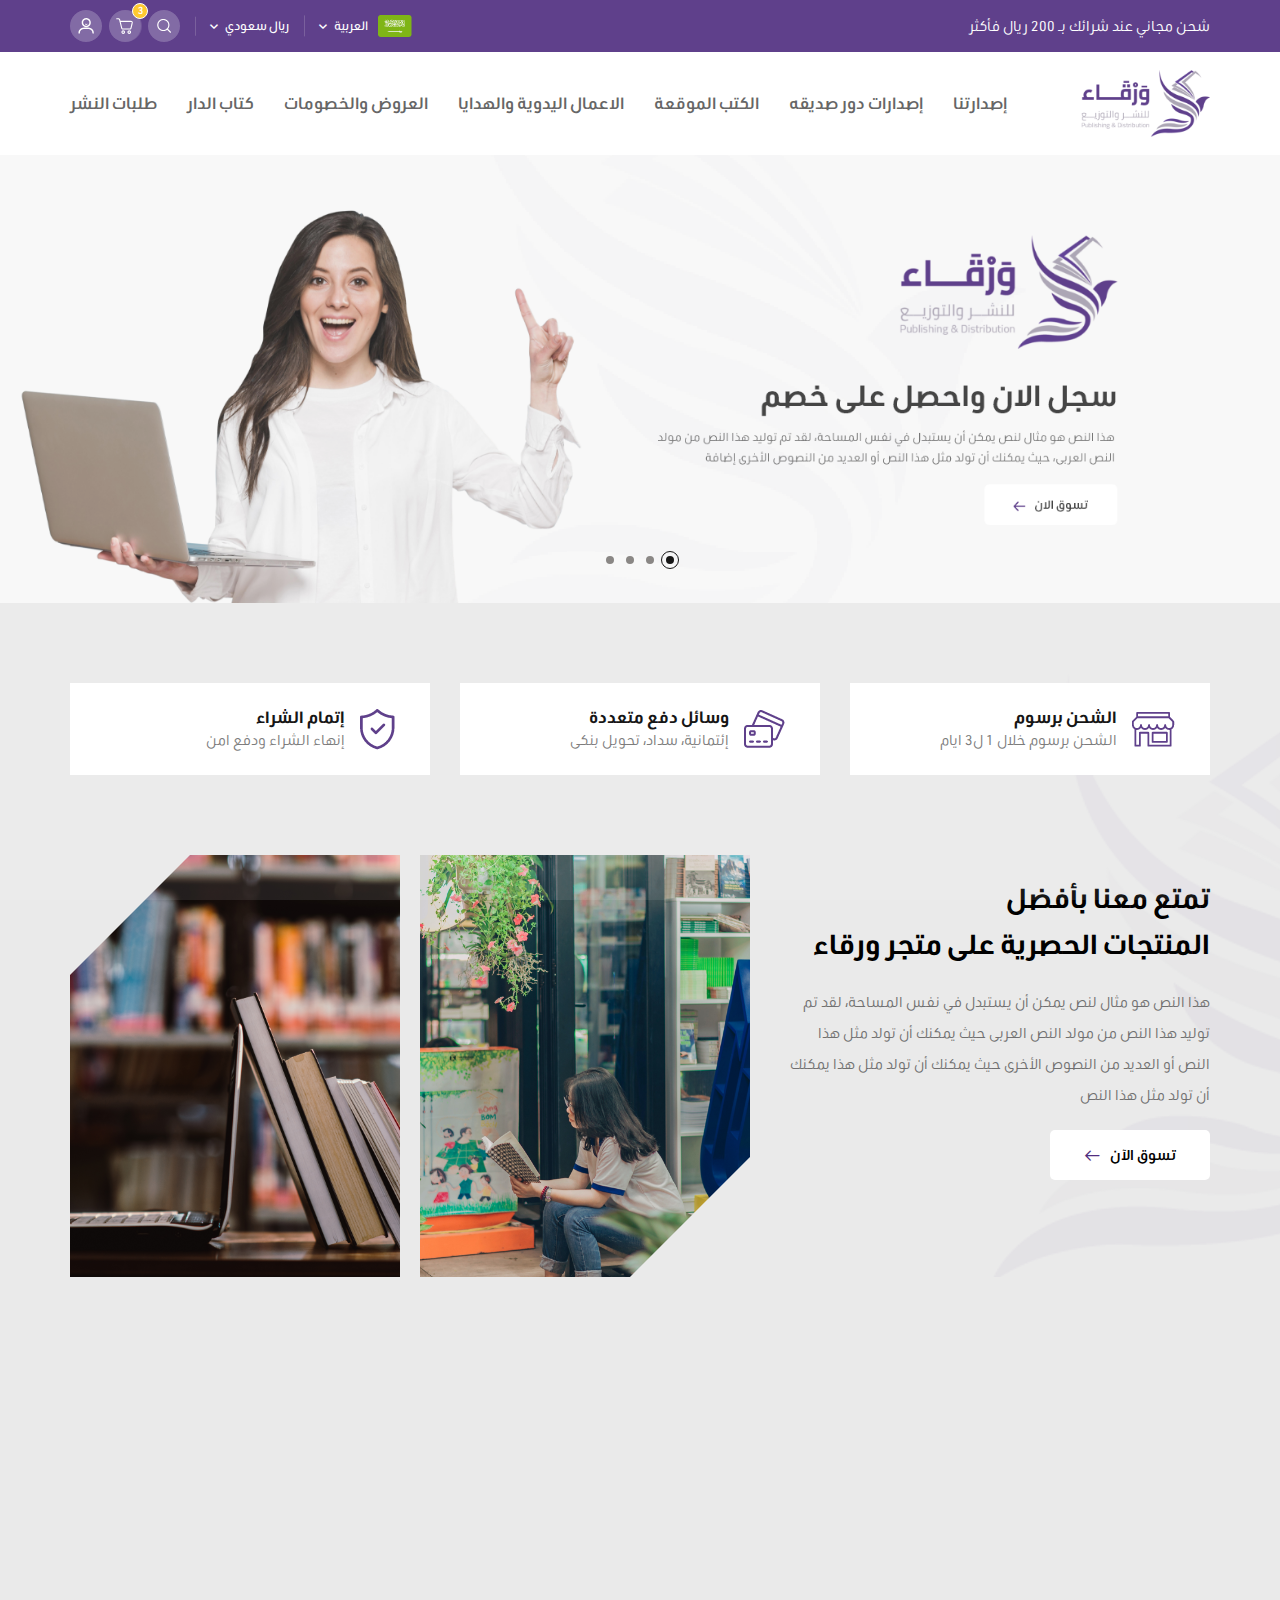
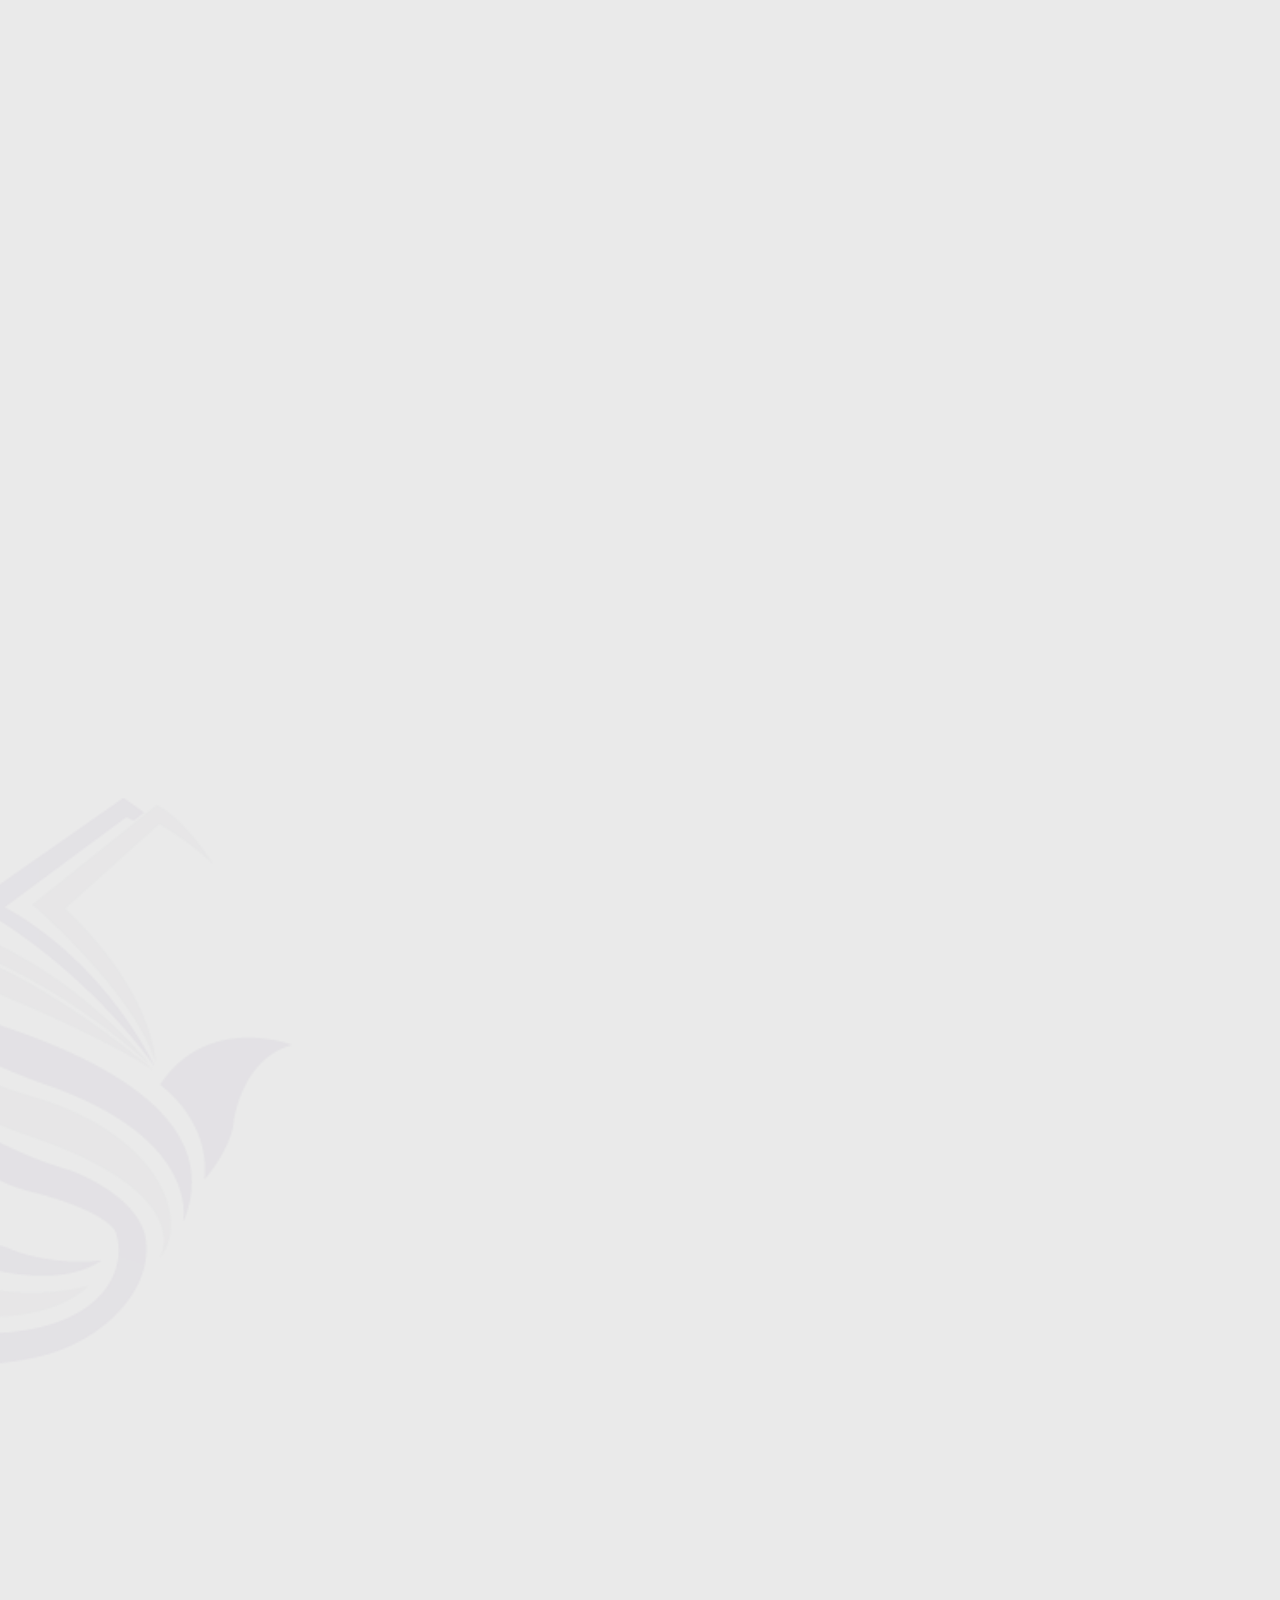
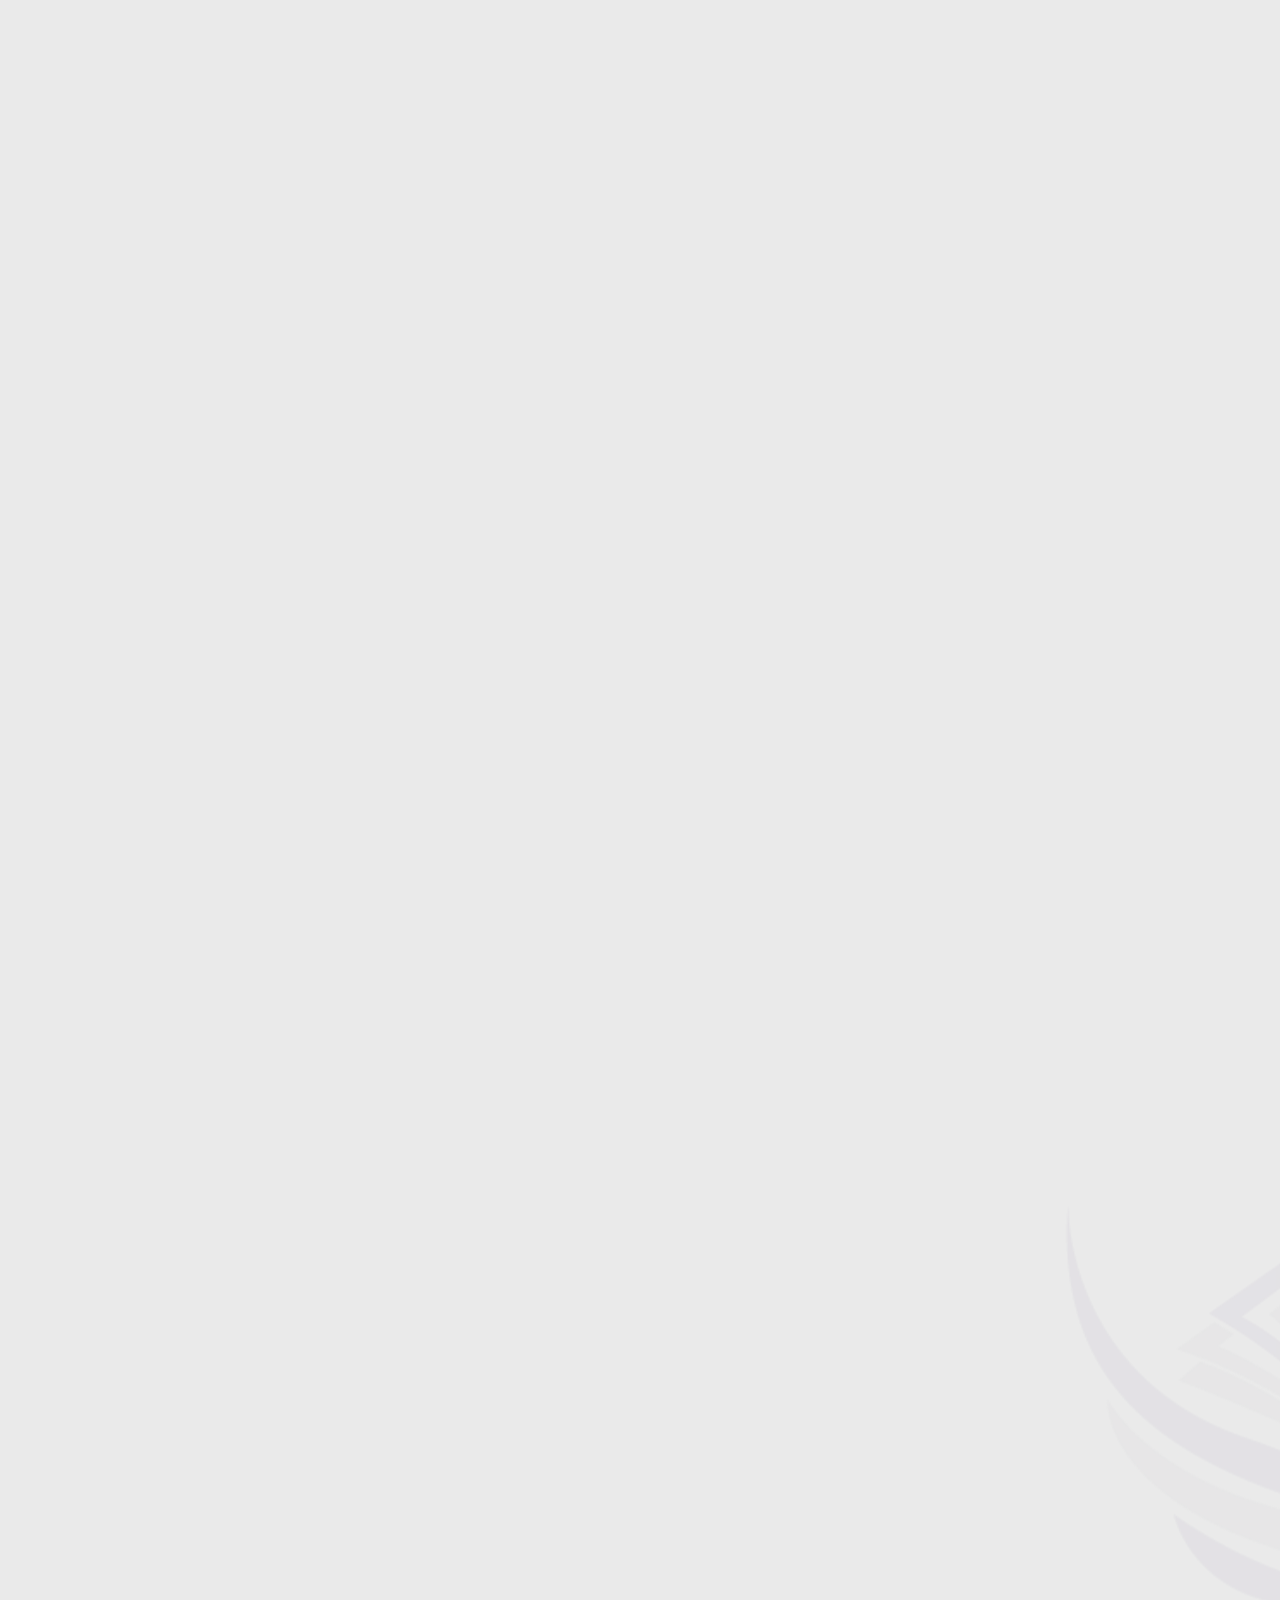
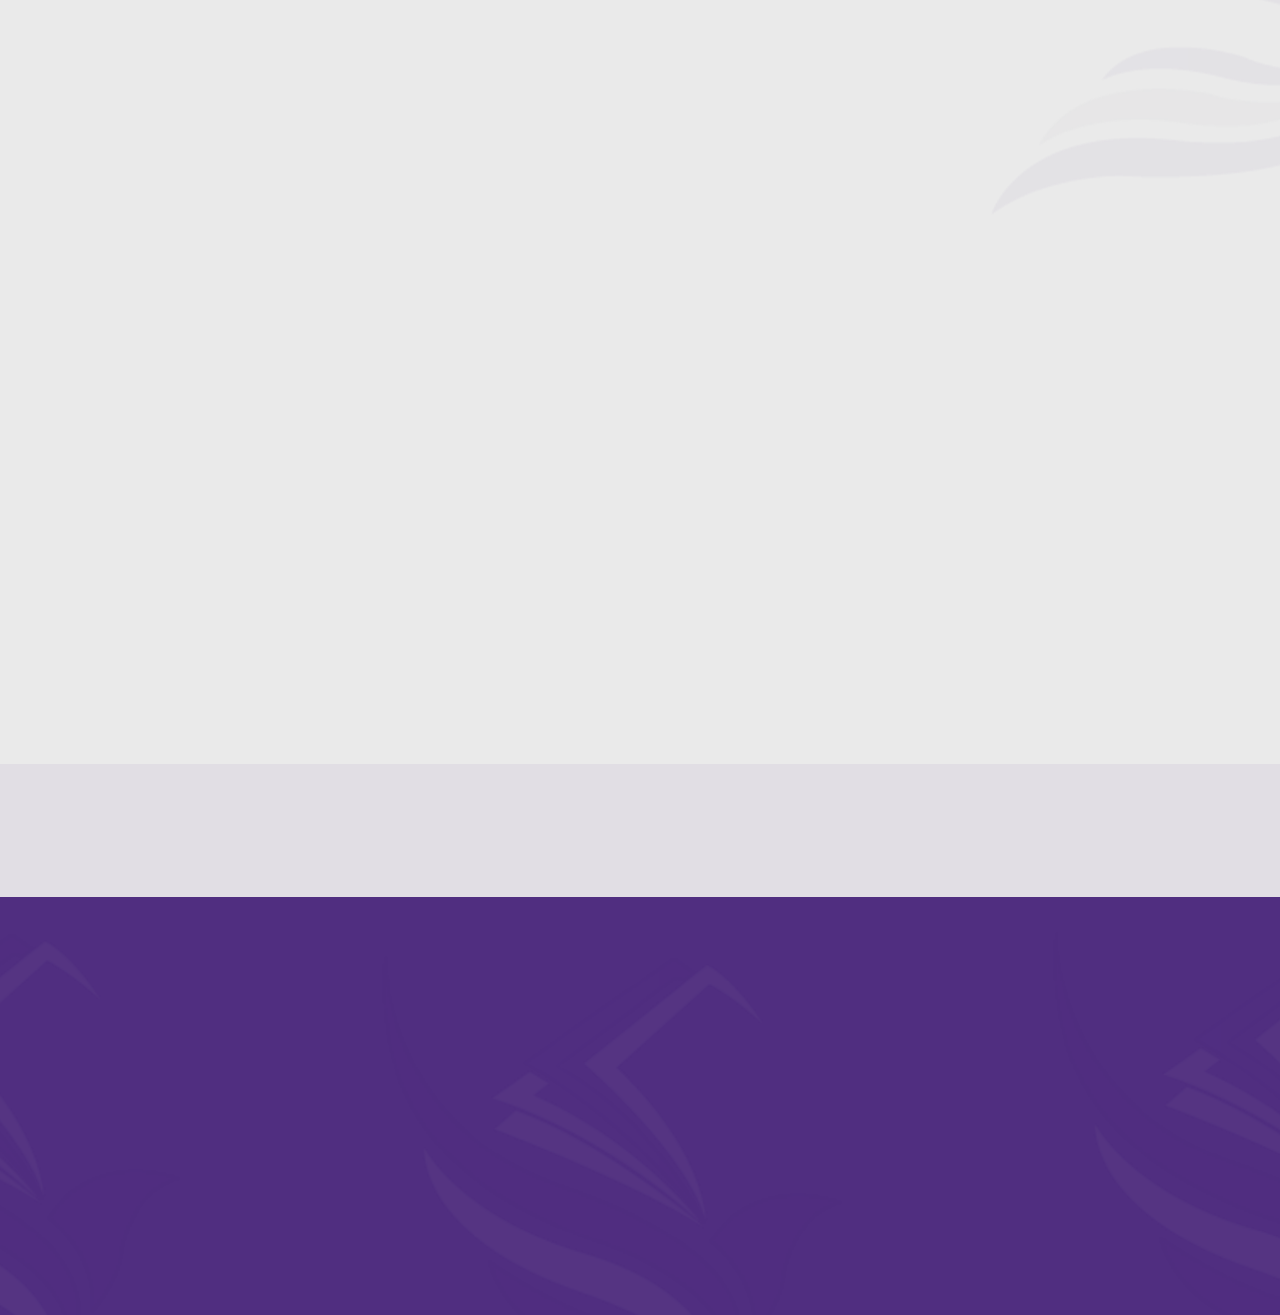
<file: index.html>
<!DOCTYPE html>

<html lang="ar" dir="rtl">

<head>
    <meta charset="utf-8">
    <meta http-equiv="X-UA-Compatible" content="IE=edge">
    <title>متجر ورقاء</title>
    <meta name="description" content="">
    <meta name="viewport" content="width=device-width, initial-scale=1">
    <link rel="icon" href="images/logo/logo.png" type="image/x-icon">
    <link rel="stylesheet" href="css/all.min.css">
    <link rel="stylesheet" href="css/bootstrap.min.css">
    <link rel="stylesheet" href="css/bootstrap-rtl.min.css">
    <link rel="stylesheet" href="css/fonts.css">
    <link rel="stylesheet" href="css/animate.css">
    <link rel="stylesheet" href="css/owl.carousel.min.css">
    <link rel="stylesheet" href="css/owl.theme.default.min.css">
    <link rel="stylesheet" href="css/Linearicons.css">
    <link rel="stylesheet" href="css/main.css">
</head>

<body>
    <!----------------------------------------- Page Overlay ------------------------------------>
    <div class="loading-overlay">
        <div class="loading-overlay-box">
            <img src="images/logo/logo.png">
            <div class="progress-bar">
                <span class="bar"><span class="progress"></span></span>
            </div>
        </div>
    </div>


    <!--------------------------------------- Header Start -------------------------------------->
    <div class="mo-header">
        <div class="top-bar">
            <div class="container">
                <div class="top-bar-content">
                    <div class="free-shipping">
                        <p class="shipping-p">شحن مجاني عند شرائك بـ 200 ريال فأكثر</p>
                    </div>
                    <div class="tools">
                        <div class="lang">
                            <div class="lang-top">
                                <div class="lang-img">
                                    <img class="flag" src="images/header/flag.png">
                                </div>
                                <p class="lang-name">العربية</p>
                            </div>
                            <ul class="lang-list list-unstyled">
                                <li class="lang-li"><a class="lang-link" href="index-en.html">English</a></li>
                                <li class="lang-li"><a class="lang-link" href="index.html">العربية</a></li>
                            </ul>
                        </div>
                        <div class="currency">
                            <div class="currency-top">
                                <p class="currency-name">ريال سعودي</p>
                            </div>
                            <ul class="currency-list list-unstyled">
                                <li class="currency-li"><a class="currency-link" href="#!">ريال سعودي</a></li>
                                <li class="currency-li"><a class="currency-link" href="#!">جنيه مصري</a></li>
                                <li class="currency-li"><a class="currency-link" href="#!">دولار أمريكي</a></li>
                                <li class="currency-li"><a class="currency-link" href="#!">يورو</a></li>
                                <li class="currency-li"><a class="currency-link" href="#!">دينار كويتي</a></li>
                                <li class="currency-li"><a class="currency-link" href="#!">درهم إماراتي</a></li>
                            </ul>
                        </div>
                        <div class="terms">
                            <div class="search term-tool">
                                <img class="term-icon" src="images/header/search.png">
                                <!-- <i class="search-icon term-icon open-search"></i> -->
                            </div>
                            <button class="close-search-btn"><i class="lnr lnr-cross"></i></button>
                            <div class="search-box">
                                <div class="search-bar">
                                    <input class="search-input" type="text" placeholder="عن ماذا تبحث ؟">
                                    <button class="search-click"><i class="lnr lnr-magnifier"></i></button>
                                </div>
                            </div>
                            <div class="shop term-tool">
                                <img class="term-icon" src="images/header/cart.png">
                                <!-- <i class="shop-icon term-icon lnr lnr-cart"></i> -->
                                <span class="counter">3</span>
                            </div>
                            <div class="cart-box">
                                <button class="close-cart"><i class="lnr lnr-cross"></i></button>
                                <i class="cart-box-icon fa fa-shopping-cart"></i>
                                <p class="cart-empty">سلة الشراء فارغة</p>
                            </div>
                            <div class="config term-tool">
                                <img class="term-icon" src="images/header/user.png">
                                <!-- <i class="config-icon term-icon lnr lnr-user"></i> -->
                                <ul class="config-list list-unstyled">
                                    <li class="config-li"><a class="config-link" href="#!">تسجيل دخول</a></li>
                                    <li class="config-li"> <a class="config-link" href="#!">تسجيل جديد</a></li>
                                </ul>
                            </div>
                        </div>
                    </div>
                </div>
            </div>
        </div>
        <div class="container">
            <div class="header-content">
                <div class="logo-box">
                    <div class="logo">
                        <a href="#!"><img class="logo-img" src="images/logo/logo.png"></a>
                    </div>
                </div>
                <div class="mo-nav">
                    <button class="close"><i class="lnr lnr-cross"></i></button>
                    <div class="welcome">
                        <p class="welcome-p">يا هلا والله</p>
                        <button class="sign-in-here">الدخول أو التسجيل من هنا</button>
                    </div>
                    <ul class="nav-list list-unstyled">
                        <li class="nav-li">
                            <i class="fa fa-home"></i>
                            <a class="nav-link" href="#!">الرئيسية</a>
                        </li>
                        <li class="nav-li config-box">
                            <i class="fa fa-user"></i>
                            <a class="nav-link" href="#!">حسابي</a>
                            <ul class="config-list list-unstyled">
                                <li class="config-li"><a class="config-link" href="#!">تسجيل دخول</a></li>
                                <li class="config-li"> <a class="config-link" href="#!">تسجيل جديد</a></li>
                            </ul>
                        </li>
                        <li class="nav-li lang-box">
                            <i class="fa fa-globe"></i>
                            <a class="nav-link" href="#!">
                                <p class="lang-name">العربية</p>
                            </a>
                            <ul class="lang-list list-unstyled">
                                <li class="lang-li"><a class="lang-link" href="index-en.html">English</a></li>
                                <li class="lang-li"><a class="lang-link" href="index.html">العربية</a></li>
                            </ul>
                        </li>
                        <li class="nav-li currency-box">
                            <i class="fa fa-dollar-sign"></i>
                            <a class="nav-link" href="#!">
                                <p class="currency-name">ريال سعودي</p>
                            </a>
                            <ul class="currency-list list-unstyled">
                                <li class="currency-li"><a class="currency-link" href="#!">ريال سعودي</a></li>
                                <li class="currency-li"><a class="currency-link" href="#!">جنيه مصري</a></li>
                                <li class="currency-li"><a class="currency-link" href="#!">دولار أمريكي</a></li>
                                <li class="currency-li"><a class="currency-link" href="#!">يورو</a></li>
                                <li class="currency-li"><a class="currency-link" href="#!">دينار كويتي</a></li>
                                <li class="currency-li"><a class="currency-link" href="#!">درهم إماراتي</a></li>
                            </ul>
                        </li>
                        <li class="nav-li"><i class="fa fa-heart"></i>
                            <a class="nav-link" href="#!">المفضلة</a>
                        </li>
                        <li class="nav-li">
                            <i class="fa fa-clipboard-list"></i>
                            <a class="nav-link" href="#!">إصدارتنا</a>
                        </li>
                        <li class="nav-li">
                            <i class="fa fa-clipboard-list"></i>
                            <a class="nav-link" href="#!">إصدارات دور صديقه</a>
                        </li>
                        <li class="nav-li">
                            <i class="fa fa-clipboard-list"></i>
                            <a class="nav-link" href="#!">الكتب الموقعة</a>
                        </li>
                        <li class="nav-li">
                            <i class="fa fa-clipboard-list"></i>
                            <a class="nav-link" href="#!">الاعمال اليدوية والهدايا</a>
                        </li>
                        <li class="nav-li">
                            <i class="fa fa-clipboard-list"></i>
                            <a class="nav-link" href="#!">العروض والخصومات</a>
                        </li>
                        <li class="nav-li">
                            <i class="fa fa-clipboard-list"></i>
                            <a class="nav-link" href="#!">كتاب الدار</a>
                        </li>
                        <li class="nav-li">
                            <i class="fa fa-clipboard-list"></i>
                            <a class="nav-link" href="#!">طلبات النشر</a>
                        </li>
                    </ul>
                </div>
                <div class="hidden-terms">
                    <div class="menu term-tool">
                        <i class="menu-icon term-icon open-menu"></i>
                    </div>
                </div>
            </div>
        </div>
    </div>
    <!---------------------------------------- Header End --------------------------------------->


    <!------------------------------------- Mian Slider Start ----------------------------------->
    <div class="main-slider wow animate__zoomIn" data-wow-duration="0.7s">
        <div class="owl-carousel owl-theme">
            <div class="main-item">
                <a href="#!"><img class="main-img" src="images/main-slider/slider.png"></a>
            </div>
            <div class="main-item">
                <a href="#!"><img class="main-img" src="images/main-slider/slider.png"></a>
            </div>
            <div class="main-item">
                <a href="#!"><img class="main-img" src="images/main-slider/slider.png"></a>
            </div>
            <div class="main-item">
                <a href="#!"><img class="main-img" src="images/main-slider/slider.png"></a>
            </div>
        </div>
    </div>
    <!-------------------------------------- Mian Slider End ------------------------------------>

    <div class="big-back-box">
        <!---------------------------------------- Features Start ----------------------------------->
        <div class="features design">
            <div class="container">
                <div class="row">
                    <div class="features-box wow animate__fadeInDown" data-wow-duration="0.7s">
                        <div class="col-md-4 col-xs-12">
                            <div class="feature">
                                <div class="feature-icon-box">
                                    <img class="feature-img" src="images/features/1.png">
                                </div>
                                <div class="feature-content">
                                    <h3 class="feature-name">الشحن برسوم</h3>
                                    <p class="feature-desc">الشحن برسوم خلال 1 ل3 ايام</p>
                                </div>
                            </div>
                        </div>

                        <div class="col-md-4 col-xs-12">
                            <div class="feature">
                                <div class="feature-icon-box">
                                    <img class="feature-img" src="images/features/2.png">
                                </div>
                                <div class="feature-content">
                                    <h3 class="feature-name">وسائل دفع متعددة</h3>
                                    <p class="feature-desc">إئتمانية، سداد، تحويل بنكى</p>
                                </div>
                            </div>
                        </div>

                        <div class="col-md-4 col-xs-12">
                            <div class="feature">
                                <div class="feature-icon-box">
                                    <img class="feature-img" src="images/features/3.png">
                                </div>
                                <div class="feature-content">
                                    <h3 class="feature-name">إتمام الشراء</h3>
                                    <p class="feature-desc">إنهاء الشراء ودفع امن</p>
                                </div>
                            </div>
                        </div>
                    </div>
                </div>
            </div>
        </div>
        <!----------------------------------------- Features End ------------------------------------>


        <!-------------------------------------- Introduction Start --------------------------------->
        <div class="intro">
            <div class="container">
                <div class="intro-box">
                    <div class="intro-content wow animate__fadeInDown" data-wow-duration="0.7s">
                        <h2 class="intro-title">تمتع معنا بأفضل<br> المنتجات الحصرية على متجر ورقاء</h2>
                        <p class="intro-desc">هذا النص هو مثال لنص يمكن أن يستبدل في نفس المساحة، لقد تم توليد هذا النص من مولد النص العربى حيث يمكنك أن تولد مثل هذا النص أو العديد من النصوص الأخرى حيث يمكنك أن تولد مثل هذا يمكنك أن تولد مثل هذا النص</p>
                        <a href="#!" class="shop-now">تسوق الآن <i class="arrow lnr lnr-arrow-left"></i></a>
                    </div>
                    <div class="big-images-box wow animate__fadeInDown" data-wow-duration="0.7s">
                        <div class="intro-img-box">
                            <img class="intro-img" src="images/intro/1.png">
                        </div>
                        <div class="intro-img-box">
                            <img class="intro-img" src="images/intro/2.png">
                        </div>
                    </div>
                </div>
            </div>
        </div>
        <!--------------------------------------- Introduction End ---------------------------------->
        <img src="images/back/back.png" class="pattern-img">
    </div>

    <!------------------------------------- Sub Slider1 Start ----------------------------------->
    <div class="sub-sliders design">
        <div class="container">
            <div class="title-box wow animate__fadeInDown" data-wow-duration="0.7s">
                <h2 class="sections-title">العروض والخصومات</h2>
                <a href="#!" class="show-more">إظهار المزيد <img class="more-img" src="images/sub-slider1/arrow.png"></a>
            </div>
            <div class="owl-carousel owl-theme wow animate__fadeInDown" data-wow-duration="0.7s">
                <div class="sub-item">
                    <div class="item-img-box">
                        <a href="#!"><img class="item-img" src="images/sub-slider1/1.png"></a>
                        <a href="#!" class="love"><i class="lnr lnr-heart"></i></a>
                        <span class="offer">12 %</span>
                    </div>
                    <div class="item-content">
                        <ul class="stars-list list-unstyled">
                            <li class="star"><i class="fa fa-star"></i></li>
                            <li class="star"><i class="fa fa-star"></i></li>
                            <li class="star"><i class="fa fa-star"></i></li>
                            <li class="star"><i class="fa fa-star"></i></li>
                            <li class="star"><i class="fa fa-star"></i></li>
                        </ul>
                        <a class="item-name" href="#!">كيف تحقق أهدافك</a>
                        <div class="price-box">
                            <span class="first-price">20.00 ريال</span>
                        </div>
                        <a href="#!" class="add-to-cart"><i class="cart-icon lnr lnr-cart"></i>أضف للسلة</a>
                    </div>
                </div>
                <div class="sub-item">
                    <div class="item-img-box">
                        <a href="#!"><img class="item-img" src="images/sub-slider1/2.png"></a>
                        <a href="#!" class="love"><i class="lnr lnr-heart"></i></a>
                        <span class="offer">12 %</span>
                    </div>
                    <div class="item-content">
                        <ul class="stars-list list-unstyled">
                            <li class="star"><i class="fa fa-star"></i></li>
                            <li class="star"><i class="fa fa-star"></i></li>
                            <li class="star"><i class="fa fa-star"></i></li>
                            <li class="star"><i class="fa fa-star"></i></li>
                            <li class="star"><i class="fa fa-star"></i></li>
                        </ul>
                        <a class="item-name" href="#!">كيف تحقق أهدافك</a>
                        <div class="price-box">
                            <span class="first-price">20.00 ريال</span>
                        </div>
                        <a href="#!" class="add-to-cart"><i class="cart-icon lnr lnr-cart"></i>أضف للسلة</a>
                    </div>
                </div>
                <div class="sub-item">
                    <div class="item-img-box">
                        <a href="#!"><img class="item-img" src="images/sub-slider1/3.png"></a>
                        <a href="#!" class="love"><i class="lnr lnr-heart"></i></a>
                        <span class="offer">12 %</span>
                    </div>
                    <div class="item-content">
                        <ul class="stars-list list-unstyled">
                            <li class="star"><i class="fa fa-star"></i></li>
                            <li class="star"><i class="fa fa-star"></i></li>
                            <li class="star"><i class="fa fa-star"></i></li>
                            <li class="star"><i class="fa fa-star"></i></li>
                            <li class="star"><i class="fa fa-star"></i></li>
                        </ul>
                        <a class="item-name" href="#!">كيف تحقق أهدافك</a>
                        <div class="price-box">
                            <span class="first-price">20.00 ريال</span>
                        </div>
                        <a href="#!" class="add-to-cart"><i class="cart-icon lnr lnr-cart"></i>أضف للسلة</a>
                    </div>
                </div>
                <div class="sub-item">
                    <div class="item-img-box">
                        <a href="#!"><img class="item-img" src="images/sub-slider1/4.png"></a>
                        <a href="#!" class="love"><i class="lnr lnr-heart"></i></a>
                        <span class="offer">12 %</span>
                    </div>
                    <div class="item-content">
                        <ul class="stars-list list-unstyled">
                            <li class="star"><i class="fa fa-star"></i></li>
                            <li class="star"><i class="fa fa-star"></i></li>
                            <li class="star"><i class="fa fa-star"></i></li>
                            <li class="star"><i class="fa fa-star"></i></li>
                            <li class="star"><i class="fa fa-star"></i></li>
                        </ul>
                        <a class="item-name" href="#!">كيف تحقق أهدافك</a>
                        <div class="price-box">
                            <span class="first-price">20.00 ريال</span>
                        </div>
                        <a href="#!" class="add-to-cart"><i class="cart-icon lnr lnr-cart"></i>أضف للسلة</a>
                    </div>
                </div>
                <div class="sub-item">
                    <div class="item-img-box">
                        <a href="#!"><img class="item-img" src="images/sub-slider1/2.png"></a>
                        <a href="#!" class="love"><i class="lnr lnr-heart"></i></a>
                        <span class="offer">12 %</span>
                    </div>
                    <div class="item-content">
                        <ul class="stars-list list-unstyled">
                            <li class="star"><i class="fa fa-star"></i></li>
                            <li class="star"><i class="fa fa-star"></i></li>
                            <li class="star"><i class="fa fa-star"></i></li>
                            <li class="star"><i class="fa fa-star"></i></li>
                            <li class="star"><i class="fa fa-star"></i></li>
                        </ul>
                        <a class="item-name" href="#!">كيف تحقق أهدافك</a>
                        <div class="price-box">
                            <span class="first-price">20.00 ريال</span>
                        </div>
                        <a href="#!" class="add-to-cart"><i class="cart-icon lnr lnr-cart"></i>أضف للسلة</a>
                    </div>
                </div>
            </div>
        </div>
    </div>
    <!-------------------------------------- Sub Slider1 End ------------------------------------>
    <div class="popup">
        <button class="close-popup"><i class="lnr lnr-cross"></i></button>
        <div class="done">
            <i class="done-mark far fa-check-circle"></i>
            <p class="done-text">تم إضافة المنتج في السلة بنجاح</p>
        </div>
        <div class="done-btns">
            <button class="go-shop dn-btn">متابعة التسوق</button>
            <button class="go-pay dn-btn">الانتقال للدفع</button>
        </div>
    </div>

    <!---------------------------------------- Banner Start ------------------------------------->
    <div class="banner wow animate__fadeInDown" data-wow-duration="0.7s">
        <div class="banner-item">
            <a href="#!"><img class="banner-img" src="images/banner/1.png"></a>
        </div>
    </div>
    <!----------------------------------------- Banner End -------------------------------------->

    <div class="big-back-box2">
        <!------------------------------------- Sub Slider2 Start ----------------------------------->
        <div class="sub-sliders design">
            <div class="container">
                <div class="title-box wow animate__fadeInDown" data-wow-duration="0.7s">
                    <h2 class="sections-title">أحدث إصداراتنا</h2>
                    <a href="#!" class="show-more">إظهار المزيد <img class="more-img" src="images/sub-slider1/arrow.png"></a>
                </div>
                <div class="owl-carousel owl-theme wow animate__fadeInDown" data-wow-duration="0.7s">
                    <div class="sub-item">
                        <div class="item-img-box">
                            <a href="#!"><img class="item-img" src="images/sub-slider2/1.png"></a>
                            <a href="#!" class="love"><i class="lnr lnr-heart"></i></a>
                        </div>
                        <div class="item-content">
                            <ul class="stars-list list-unstyled">
                                <li class="star"><i class="fa fa-star"></i></li>
                                <li class="star"><i class="fa fa-star"></i></li>
                                <li class="star"><i class="fa fa-star"></i></li>
                                <li class="star"><i class="fa fa-star"></i></li>
                                <li class="star"><i class="fa fa-star"></i></li>
                            </ul>
                            <a class="item-name" href="#!">كيف تحقق أهدافك</a>
                            <div class="price-box">
                                <span class="first-price">20.00 ريال</span>
                            </div>
                            <a href="#!" class="add-to-cart"><i class="cart-icon lnr lnr-cart"></i>أضف للسلة</a>
                        </div>
                    </div>
                    <div class="sub-item">
                        <div class="item-img-box">
                            <a href="#!"><img class="item-img" src="images/sub-slider2/2.png"></a>
                            <a href="#!" class="love"><i class="lnr lnr-heart"></i></a>
                        </div>
                        <div class="item-content">
                            <ul class="stars-list list-unstyled">
                                <li class="star"><i class="fa fa-star"></i></li>
                                <li class="star"><i class="fa fa-star"></i></li>
                                <li class="star"><i class="fa fa-star"></i></li>
                                <li class="star"><i class="fa fa-star"></i></li>
                                <li class="star"><i class="fa fa-star"></i></li>
                            </ul>
                            <a class="item-name" href="#!">كيف تحقق أهدافك</a>
                            <div class="price-box">
                                <span class="first-price">20.00 ريال</span>
                            </div>
                            <a href="#!" class="add-to-cart"><i class="cart-icon lnr lnr-cart"></i>أضف للسلة</a>
                        </div>
                    </div>
                    <div class="sub-item">
                        <div class="item-img-box">
                            <a href="#!"><img class="item-img" src="images/sub-slider2/3.png"></a>
                            <a href="#!" class="love"><i class="lnr lnr-heart"></i></a>
                        </div>
                        <div class="item-content">
                            <ul class="stars-list list-unstyled">
                                <li class="star"><i class="fa fa-star"></i></li>
                                <li class="star"><i class="fa fa-star"></i></li>
                                <li class="star"><i class="fa fa-star"></i></li>
                                <li class="star"><i class="fa fa-star"></i></li>
                                <li class="star"><i class="fa fa-star"></i></li>
                            </ul>
                            <a class="item-name" href="#!">كيف تحقق أهدافك</a>
                            <div class="price-box">
                                <span class="first-price">20.00 ريال</span>
                            </div>
                            <a href="#!" class="add-to-cart"><i class="cart-icon lnr lnr-cart"></i>أضف للسلة</a>
                        </div>
                    </div>
                    <div class="sub-item">
                        <div class="item-img-box">
                            <a href="#!"><img class="item-img" src="images/sub-slider2/4.png"></a>
                            <a href="#!" class="love"><i class="lnr lnr-heart"></i></a>
                        </div>
                        <div class="item-content">
                            <ul class="stars-list list-unstyled">
                                <li class="star"><i class="fa fa-star"></i></li>
                                <li class="star"><i class="fa fa-star"></i></li>
                                <li class="star"><i class="fa fa-star"></i></li>
                                <li class="star"><i class="fa fa-star"></i></li>
                                <li class="star"><i class="fa fa-star"></i></li>
                            </ul>
                            <a class="item-name" href="#!">كيف تحقق أهدافك</a>
                            <div class="price-box">
                                <span class="first-price">20.00 ريال</span>
                            </div>
                            <a href="#!" class="add-to-cart"><i class="cart-icon lnr lnr-cart"></i>أضف للسلة</a>
                        </div>
                    </div>
                    <div class="sub-item">
                        <div class="item-img-box">
                            <a href="#!"><img class="item-img" src="images/sub-slider2/2.png"></a>
                            <a href="#!" class="love"><i class="lnr lnr-heart"></i></a>
                        </div>
                        <div class="item-content">
                            <ul class="stars-list list-unstyled">
                                <li class="star"><i class="fa fa-star"></i></li>
                                <li class="star"><i class="fa fa-star"></i></li>
                                <li class="star"><i class="fa fa-star"></i></li>
                                <li class="star"><i class="fa fa-star"></i></li>
                                <li class="star"><i class="fa fa-star"></i></li>
                            </ul>
                            <a class="item-name" href="#!">كيف تحقق أهدافك</a>
                            <div class="price-box">
                                <span class="first-price">20.00 ريال</span>
                            </div>
                            <a href="#!" class="add-to-cart"><i class="cart-icon lnr lnr-cart"></i>أضف للسلة</a>
                        </div>
                    </div>
                </div>
            </div>
        </div>
        <!-------------------------------------- Sub Slider2 End ------------------------------------>


        <!------------------------------------- Sub Slider3 Start ----------------------------------->
        <div class="sub-sliders design pad-slider">
            <div class="container">
                <div class="title-box wow animate__fadeInDown" data-wow-duration="0.7s">
                    <h2 class="sections-title">الأكثر مبيعاً</h2>
                    <a href="#!" class="show-more">إظهار المزيد <img class="more-img" src="images/sub-slider1/arrow.png"></a>
                </div>
                <div class="owl-carousel owl-theme wow animate__fadeInDown" data-wow-duration="0.7s">
                    <div class="sub-item">
                        <div class="item-img-box">
                            <a href="#!"><img class="item-img" src="images/sub-slider3/1.png"></a>
                            <a href="#!" class="love"><i class="lnr lnr-heart"></i></a>
                        </div>
                        <div class="item-content">
                            <ul class="stars-list list-unstyled">
                                <li class="star"><i class="fa fa-star"></i></li>
                                <li class="star"><i class="fa fa-star"></i></li>
                                <li class="star"><i class="fa fa-star"></i></li>
                                <li class="star"><i class="fa fa-star"></i></li>
                                <li class="star"><i class="fa fa-star"></i></li>
                            </ul>
                            <a class="item-name" href="#!">كيف تحقق أهدافك</a>
                            <div class="price-box">
                                <span class="first-price">20.00 ريال</span>
                            </div>
                            <a href="#!" class="add-to-cart"><i class="cart-icon lnr lnr-cart"></i>أضف للسلة</a>
                        </div>
                    </div>
                    <div class="sub-item">
                        <div class="item-img-box">
                            <a href="#!"><img class="item-img" src="images/sub-slider3/2.png"></a>
                            <a href="#!" class="love"><i class="lnr lnr-heart"></i></a>
                        </div>
                        <div class="item-content">
                            <ul class="stars-list list-unstyled">
                                <li class="star"><i class="fa fa-star"></i></li>
                                <li class="star"><i class="fa fa-star"></i></li>
                                <li class="star"><i class="fa fa-star"></i></li>
                                <li class="star"><i class="fa fa-star"></i></li>
                                <li class="star"><i class="fa fa-star"></i></li>
                            </ul>
                            <a class="item-name" href="#!">كيف تحقق أهدافك</a>
                            <div class="price-box">
                                <span class="first-price">20.00 ريال</span>
                            </div>
                            <a href="#!" class="add-to-cart"><i class="cart-icon lnr lnr-cart"></i>أضف للسلة</a>
                        </div>
                    </div>
                    <div class="sub-item">
                        <div class="item-img-box">
                            <a href="#!"><img class="item-img" src="images/sub-slider3/3.png"></a>
                            <a href="#!" class="love"><i class="lnr lnr-heart"></i></a>
                        </div>
                        <div class="item-content">
                            <ul class="stars-list list-unstyled">
                                <li class="star"><i class="fa fa-star"></i></li>
                                <li class="star"><i class="fa fa-star"></i></li>
                                <li class="star"><i class="fa fa-star"></i></li>
                                <li class="star"><i class="fa fa-star"></i></li>
                                <li class="star"><i class="fa fa-star"></i></li>
                            </ul>
                            <a class="item-name" href="#!">كيف تحقق أهدافك</a>
                            <div class="price-box">
                                <span class="first-price">20.00 ريال</span>
                            </div>
                            <a href="#!" class="add-to-cart"><i class="cart-icon lnr lnr-cart"></i>أضف للسلة</a>
                        </div>
                    </div>
                    <div class="sub-item">
                        <div class="item-img-box">
                            <a href="#!"><img class="item-img" src="images/sub-slider3/4.png"></a>
                            <a href="#!" class="love"><i class="lnr lnr-heart"></i></a>
                        </div>
                        <div class="item-content">
                            <ul class="stars-list list-unstyled">
                                <li class="star"><i class="fa fa-star"></i></li>
                                <li class="star"><i class="fa fa-star"></i></li>
                                <li class="star"><i class="fa fa-star"></i></li>
                                <li class="star"><i class="fa fa-star"></i></li>
                                <li class="star"><i class="fa fa-star"></i></li>
                            </ul>
                            <a class="item-name" href="#!">كيف تحقق أهدافك</a>
                            <div class="price-box">
                                <span class="first-price">20.00 ريال</span>
                            </div>
                            <a href="#!" class="add-to-cart"><i class="cart-icon lnr lnr-cart"></i>أضف للسلة</a>
                        </div>
                    </div>
                    <div class="sub-item">
                        <div class="item-img-box">
                            <a href="#!"><img class="item-img" src="images/sub-slider3/2.png"></a>
                            <a href="#!" class="love"><i class="lnr lnr-heart"></i></a>
                        </div>
                        <div class="item-content">
                            <ul class="stars-list list-unstyled">
                                <li class="star"><i class="fa fa-star"></i></li>
                                <li class="star"><i class="fa fa-star"></i></li>
                                <li class="star"><i class="fa fa-star"></i></li>
                                <li class="star"><i class="fa fa-star"></i></li>
                                <li class="star"><i class="fa fa-star"></i></li>
                            </ul>
                            <a class="item-name" href="#!">كيف تحقق أهدافك</a>
                            <div class="price-box">
                                <span class="first-price">20.00 ريال</span>
                            </div>
                            <a href="#!" class="add-to-cart"><i class="cart-icon lnr lnr-cart"></i>أضف للسلة</a>
                        </div>
                    </div>
                </div>
            </div>
        </div>
        <!-------------------------------------- Sub Slider3 End ------------------------------------>
        <img src="images/back/back.png" class="pattern-img">
    </div>

    <!---------------------------------------- Banner Start ------------------------------------->
    <div class="banner wow animate__fadeInDown" data-wow-duration="0.7s">
        <div class="banner-item">
            <a href="#!"><img class="banner-img" src="images/banner/2.png"></a>
        </div>
    </div>
    <!----------------------------------------- Banner End -------------------------------------->

    <div class="big-back-box3">
        <!------------------------------------- Sub Slider4 Start ----------------------------------->
        <div class="sub-sliders design">
            <div class="container">
                <div class="title-box wow animate__fadeInDown" data-wow-duration="0.7s">
                    <h2 class="sections-title">ثقافة عامة</h2>
                    <a href="#!" class="show-more">إظهار المزيد <img class="more-img" src="images/sub-slider1/arrow.png"></a>
                </div>
                <div class="owl-carousel owl-theme wow animate__fadeInDown" data-wow-duration="0.7s">
                    <div class="sub-item">
                        <div class="item-img-box">
                            <a href="#!"><img class="item-img" src="images/sub-slider4/1.png"></a>
                            <a href="#!" class="love"><i class="lnr lnr-heart"></i></a>
                        </div>
                        <div class="item-content">
                            <ul class="stars-list list-unstyled">
                                <li class="star"><i class="fa fa-star"></i></li>
                                <li class="star"><i class="fa fa-star"></i></li>
                                <li class="star"><i class="fa fa-star"></i></li>
                                <li class="star"><i class="fa fa-star"></i></li>
                                <li class="star"><i class="fa fa-star"></i></li>
                            </ul>
                            <a class="item-name" href="#!">كيف تحقق أهدافك</a>
                            <div class="price-box">
                                <span class="first-price">20.00 ريال</span>
                            </div>
                            <a href="#!" class="add-to-cart"><i class="cart-icon lnr lnr-cart"></i>أضف للسلة</a>
                        </div>
                    </div>
                    <div class="sub-item">
                        <div class="item-img-box">
                            <a href="#!"><img class="item-img" src="images/sub-slider4/2.png"></a>
                            <a href="#!" class="love"><i class="lnr lnr-heart"></i></a>
                        </div>
                        <div class="item-content">
                            <ul class="stars-list list-unstyled">
                                <li class="star"><i class="fa fa-star"></i></li>
                                <li class="star"><i class="fa fa-star"></i></li>
                                <li class="star"><i class="fa fa-star"></i></li>
                                <li class="star"><i class="fa fa-star"></i></li>
                                <li class="star"><i class="fa fa-star"></i></li>
                            </ul>
                            <a class="item-name" href="#!">كيف تحقق أهدافك</a>
                            <div class="price-box">
                                <span class="first-price">20.00 ريال</span>
                            </div>
                            <a href="#!" class="add-to-cart"><i class="cart-icon lnr lnr-cart"></i>أضف للسلة</a>
                        </div>
                    </div>
                    <div class="sub-item">
                        <div class="item-img-box">
                            <a href="#!"><img class="item-img" src="images/sub-slider4/3.png"></a>
                            <a href="#!" class="love"><i class="lnr lnr-heart"></i></a>
                        </div>
                        <div class="item-content">
                            <ul class="stars-list list-unstyled">
                                <li class="star"><i class="fa fa-star"></i></li>
                                <li class="star"><i class="fa fa-star"></i></li>
                                <li class="star"><i class="fa fa-star"></i></li>
                                <li class="star"><i class="fa fa-star"></i></li>
                                <li class="star"><i class="fa fa-star"></i></li>
                            </ul>
                            <a class="item-name" href="#!">كيف تحقق أهدافك</a>
                            <div class="price-box">
                                <span class="first-price">20.00 ريال</span>
                            </div>
                            <a href="#!" class="add-to-cart"><i class="cart-icon lnr lnr-cart"></i>أضف للسلة</a>
                        </div>
                    </div>
                    <div class="sub-item">
                        <div class="item-img-box">
                            <a href="#!"><img class="item-img" src="images/sub-slider4/4.png"></a>
                            <a href="#!" class="love"><i class="lnr lnr-heart"></i></a>
                        </div>
                        <div class="item-content">
                            <ul class="stars-list list-unstyled">
                                <li class="star"><i class="fa fa-star"></i></li>
                                <li class="star"><i class="fa fa-star"></i></li>
                                <li class="star"><i class="fa fa-star"></i></li>
                                <li class="star"><i class="fa fa-star"></i></li>
                                <li class="star"><i class="fa fa-star"></i></li>
                            </ul>
                            <a class="item-name" href="#!">كيف تحقق أهدافك</a>
                            <div class="price-box">
                                <span class="first-price">20.00 ريال</span>
                            </div>
                            <a href="#!" class="add-to-cart"><i class="cart-icon lnr lnr-cart"></i>أضف للسلة</a>
                        </div>
                    </div>
                    <div class="sub-item">
                        <div class="item-img-box">
                            <a href="#!"><img class="item-img" src="images/sub-slider4/2.png"></a>
                            <a href="#!" class="love"><i class="lnr lnr-heart"></i></a>
                        </div>
                        <div class="item-content">
                            <ul class="stars-list list-unstyled">
                                <li class="star"><i class="fa fa-star"></i></li>
                                <li class="star"><i class="fa fa-star"></i></li>
                                <li class="star"><i class="fa fa-star"></i></li>
                                <li class="star"><i class="fa fa-star"></i></li>
                                <li class="star"><i class="fa fa-star"></i></li>
                            </ul>
                            <a class="item-name" href="#!">كيف تحقق أهدافك</a>
                            <div class="price-box">
                                <span class="first-price">20.00 ريال</span>
                            </div>
                            <a href="#!" class="add-to-cart"><i class="cart-icon lnr lnr-cart"></i>أضف للسلة</a>
                        </div>
                    </div>
                </div>
            </div>
        </div>
        <!-------------------------------------- Sub Slider4 End ------------------------------------>


        <!------------------------------------- Sub Slider5 Start ----------------------------------->
        <div class="sub-sliders design pad-slider">
            <div class="container">
                <div class="title-box wow animate__fadeInDown" data-wow-duration="0.7s">
                    <h2 class="sections-title">اعمال يدوية وهدايا</h2>
                    <a href="#!" class="show-more">إظهار المزيد <img class="more-img" src="images/sub-slider1/arrow.png"></a>
                </div>
                <div class="owl-carousel owl-theme wow animate__fadeInDown" data-wow-duration="0.7s">
                    <div class="sub-item">
                        <div class="item-img-box">
                            <a href="#!"><img class="item-img" src="images/sub-slider5/1.png"></a>
                            <a href="#!" class="love"><i class="lnr lnr-heart"></i></a>
                        </div>
                        <div class="item-content">
                            <ul class="stars-list list-unstyled">
                                <li class="star"><i class="fa fa-star"></i></li>
                                <li class="star"><i class="fa fa-star"></i></li>
                                <li class="star"><i class="fa fa-star"></i></li>
                                <li class="star"><i class="fa fa-star"></i></li>
                                <li class="star"><i class="fa fa-star"></i></li>
                            </ul>
                            <a class="item-name" href="#!">كيف تحقق أهدافك</a>
                            <div class="price-box">
                                <span class="first-price">20.00 ريال</span>
                            </div>
                            <a href="#!" class="add-to-cart"><i class="cart-icon lnr lnr-cart"></i>أضف للسلة</a>
                        </div>
                    </div>
                    <div class="sub-item">
                        <div class="item-img-box">
                            <a href="#!"><img class="item-img" src="images/sub-slider5/2.png"></a>
                            <a href="#!" class="love"><i class="lnr lnr-heart"></i></a>
                        </div>
                        <div class="item-content">
                            <ul class="stars-list list-unstyled">
                                <li class="star"><i class="fa fa-star"></i></li>
                                <li class="star"><i class="fa fa-star"></i></li>
                                <li class="star"><i class="fa fa-star"></i></li>
                                <li class="star"><i class="fa fa-star"></i></li>
                                <li class="star"><i class="fa fa-star"></i></li>
                            </ul>
                            <a class="item-name" href="#!">كيف تحقق أهدافك</a>
                            <div class="price-box">
                                <span class="first-price">20.00 ريال</span>
                            </div>
                            <a href="#!" class="add-to-cart"><i class="cart-icon lnr lnr-cart"></i>أضف للسلة</a>
                        </div>
                    </div>
                    <div class="sub-item">
                        <div class="item-img-box">
                            <a href="#!"><img class="item-img" src="images/sub-slider5/3.png"></a>
                            <a href="#!" class="love"><i class="lnr lnr-heart"></i></a>
                        </div>
                        <div class="item-content">
                            <ul class="stars-list list-unstyled">
                                <li class="star"><i class="fa fa-star"></i></li>
                                <li class="star"><i class="fa fa-star"></i></li>
                                <li class="star"><i class="fa fa-star"></i></li>
                                <li class="star"><i class="fa fa-star"></i></li>
                                <li class="star"><i class="fa fa-star"></i></li>
                            </ul>
                            <a class="item-name" href="#!">كيف تحقق أهدافك</a>
                            <div class="price-box">
                                <span class="first-price">20.00 ريال</span>
                            </div>
                            <a href="#!" class="add-to-cart"><i class="cart-icon lnr lnr-cart"></i>أضف للسلة</a>
                        </div>
                    </div>
                    <div class="sub-item">
                        <div class="item-img-box">
                            <a href="#!"><img class="item-img" src="images/sub-slider5/4.png"></a>
                            <a href="#!" class="love"><i class="lnr lnr-heart"></i></a>
                        </div>
                        <div class="item-content">
                            <ul class="stars-list list-unstyled">
                                <li class="star"><i class="fa fa-star"></i></li>
                                <li class="star"><i class="fa fa-star"></i></li>
                                <li class="star"><i class="fa fa-star"></i></li>
                                <li class="star"><i class="fa fa-star"></i></li>
                                <li class="star"><i class="fa fa-star"></i></li>
                            </ul>
                            <a class="item-name" href="#!">كيف تحقق أهدافك</a>
                            <div class="price-box">
                                <span class="first-price">20.00 ريال</span>
                            </div>
                            <a href="#!" class="add-to-cart"><i class="cart-icon lnr lnr-cart"></i>أضف للسلة</a>
                        </div>
                    </div>
                    <div class="sub-item">
                        <div class="item-img-box">
                            <a href="#!"><img class="item-img" src="images/sub-slider5/2.png"></a>
                            <a href="#!" class="love"><i class="lnr lnr-heart"></i></a>
                        </div>
                        <div class="item-content">
                            <ul class="stars-list list-unstyled">
                                <li class="star"><i class="fa fa-star"></i></li>
                                <li class="star"><i class="fa fa-star"></i></li>
                                <li class="star"><i class="fa fa-star"></i></li>
                                <li class="star"><i class="fa fa-star"></i></li>
                                <li class="star"><i class="fa fa-star"></i></li>
                            </ul>
                            <a class="item-name" href="#!">كيف تحقق أهدافك</a>
                            <div class="price-box">
                                <span class="first-price">20.00 ريال</span>
                            </div>
                            <a href="#!" class="add-to-cart"><i class="cart-icon lnr lnr-cart"></i>أضف للسلة</a>
                        </div>
                    </div>
                </div>
            </div>
        </div>
        <!-------------------------------------- Sub Slider5 End ------------------------------------>
        <img src="images/back/back.png" class="pattern-img">
    </div>

    <!--------------------------------------- Gallary Start ------------------------------------>
    <div class="gallary">
        <div class="container">
            <div class="row">
                <div class="col-sm-6 col-xs-12">
                    <div class="gallary-item wow animate__fadeInDown" data-wow-duration="0.7s">
                        <a href="#!"><img class="gallary-img" src="images/gallary/1.png"></a>
                    </div>
                </div>
                <div class="col-sm-6 col-xs-12">
                    <div class="gallary-item wow animate__fadeInDown" data-wow-duration="0.7s">
                        <a href="#!"><img class="gallary-img" src="images/gallary/1.png"></a>
                    </div>
                </div>
            </div>
        </div>
    </div>
    <!---------------------------------------- Gallary End ------------------------------------->


    <!-------------------------------------- Newsletter Start ---------------------------------->
    <div class="newsletter">
        <div class="container">
            <div class="newsletter-box">
                <p class="arrive-all-new wow animate__fadeInDown" data-wow-duration="0.7s">يصلك كل جديد</p>
                <div class="newsletter-content">
                    <h3 class="newsletter-title wow animate__fadeInDown" data-wow-duration="0.7s">اشترك في النشرة الاخبارية</h3>
                    <div class="email wow animate__fadeInDown" data-wow-duration="0.7s">
                        <input class="email-input" type="text" placeholder="برجاء ادخال بريدك الالكتروني">
                        <button class="subscribe">اشترك الآن</button>
                    </div>
                </div>
            </div>
        </div>
    </div>
    <!--------------------------------------- Newsletter End ----------------------------------->


    <!---------------------------------------- Footer Start ------------------------------------->
    <div class="footer">
        <div class="container">
            <div class="footer-top wow animate__fadeInDown" data-wow-duration="0.7s">
                <div class="row">

                    <div class="col-md-5 col-xs-12">
                        <div class="footer-col one">
                            <div class="logo">
                                <a href="#!"><img class="logo-img" src="images/footer/logo.png"></a>
                            </div>
                            <p class="footer-p">هذا النص هو مثال لنص يمكن أن يستبدل في نفس المساحة، لقد تم توليد هذا النص من مولد النص العربى، حيث يمكنك أن تولد مثل هذا النص أو العديد من النصوص الأخرى هذا النص هو مثال لنص يمكن أن يستبدل في نفس المساحة
                            </p>
                            <div class="payment">
                                <div class="pay-img-box">
                                    <img class="pay-img" src="images/footer/1.png">
                                </div>
                                <div class="pay-img-box">
                                    <img class="pay-img" src="images/footer/2.png">
                                </div>
                                <div class="pay-img-box">
                                    <img class="pay-img" src="images/footer/3.png">
                                </div>
                            </div>
                        </div>
                    </div>

                    <div class="slide-group" id="parent">
                        <div class="col-md-2 col-xs-12">
                            <div class="footer-col two first">
                                <h3 class="footer-heading">
                                    <a class="footer-link" data-toggle="collapse" data-target="#collapseOne">حسابي</a>
                                </h3>
                                <div class="slide-list collapse" id="collapseOne" data-parent="#parent">
                                    <ul class="info-list list-unstyled">
                                        <li class="info-list-li"><a class="info-link" href="#!">دخول / تسجيل</a></li>
                                        <li class="info-list-li"><a class="info-link" href="#!">عربة التسوق</a></li>
                                        <li class="info-list-li"><a class="info-link" href="#!">مشترياتي</a></li>
                                        <li class="info-list-li"><a class="info-link" href="#!">القوائم المفضلة</a></li>
                                    </ul>
                                </div>
                            </div>
                        </div>

                        <div class="col-md-2 col-xs-12">
                            <div class="footer-col two last">
                                <h3 class="footer-heading">
                                    <a class="footer-link" data-toggle="collapse" data-target="#collapseTwo">من نحن</a>
                                </h3>
                                <div class="slide-list collapse" id="collapseTwo" data-parent="#parent">
                                    <ul class="info-list list-unstyled">
                                        <li class="info-list-li"><a class="info-link" href="#!">عن الموقع</a></li>
                                        <li class="info-list-li"><a class="info-link" href="#!">الشروط والأحكام</a></li>
                                        <li class="info-list-li"><a class="info-link" href="#!">سياسة الخصوصية</a></li>
                                        <li class="info-list-li"><a class="info-link" href="#!">الأسئلة الشائعة</a></li>
                                    </ul>
                                </div>
                            </div>
                        </div>
                    </div>

                    <div class="col-md-3 col-xs-12">
                        <div class="footer-col three">
                            <h3 class="footer-heading">تواصل معنا</h3>
                            <ul class="contact-list list-unstyled">
                                <li class="contact-li">
                                    <img class="contact-img" src="images/footer/location.png">
                                    <a href="#!" class="contact-link">الرياض - المملكة العربية السعودية</a>
                                </li>
                                <li class="contact-li">
                                    <img class="contact-img" src="images/footer/phone.png">
                                    <a href="tel:123456789123" class="contact-link">123456789123</a>
                                </li>
                                <li class="contact-li">
                                    <img class="contact-img" src="images/footer/mail.png">
                                    <a href="#!" class="contact-link">name@gmail.com</a>
                                </li>
                            </ul>
                            <ul class="footer-social-list list-unstyled">
                                <li class="social-li">
                                    <a class="social-link" href="#!"><img class="social-img" src="images/footer/google.png"></a>
                                </li>
                                <li class="social-li">
                                    <a class="social-link" href="#!"><img class="social-img" src="images/footer/twitter.png"></a>
                                </li>
                                <li class="social-li">
                                    <a class="social-link" href="#!"><img class="social-img" src="images/footer/facebook.png"></a>
                                </li>
                                <li class="social-li">
                                    <a class="social-link" href="#!"><img class="social-img" src="images/footer/youtube.png"></a>
                                </li>
                            </ul>
                        </div>
                    </div>
                </div>
            </div>
        </div>
        <div class="footer-bottom  wow animate__zoomIn" data-wow-duration="0.7s">
            <div class="container">
                <div class="footer-bottom-content">
                    <div class="copyrights">
                        <p class="copyrights-p">جميع الحقوق محفوظة لـ ورقاء</p>
                    </div>
                    <div class="kayan">
                        <img class="kayan-img" src="images/footer/bottom-img.png">
                    </div>
                </div>
            </div>
        </div>
    </div>
    <!----------------------------------------- Footer End -------------------------------------->

    <!--------------------------------- Hiiden Small Footer Start ------------------------------->
    <div class="small-footer">
        <div class="small-item">
            <a href="#!" class="small-link">
                <i class="fa fa-home"></i>
                <p class="small-name">الرئيسية</p>
            </a>
        </div>
        <div class="small-item">
            <a href="#!" class="small-link">
                <i class="fa fa-user"></i>
                <p class="small-name">دخول</p>
            </a>
        </div>
        <div class="small-item">
            <a href="#!" class="small-link">
                <i class="fa fa-heart"></i>
                <p class="small-name">المفضلة</p>
            </a>
        </div>
        <div class="small-item">
            <a href="#!" class="small-link">
                <i class="fa fa-shopping-cart"></i>
                <p class="small-name">السلة</p>
            </a>
        </div>
    </div>
    <!---------------------------------- Hiiden Small Footer End -------------------------------->

    <!-------------------------------------- Overlay background --------------------------------->
    <div class="overlay-box"></div>
    <div class="overlay-box2"></div>
    <div class="overlay-box3"></div>
    <div class="overlay-box4"></div>




    <script src="js/jquery-3.5.1.min.js"></script>
    <script src="js/bootstrap.min.js"></script>
    <script src="js/bootstrap-select.min.js"></script>
    <script src="js/owl.carousel.min.js"></script>
    <script src="js/wow.min.js"></script>
    <script src="js/main.js"></script>
</body>

</html>
</file>
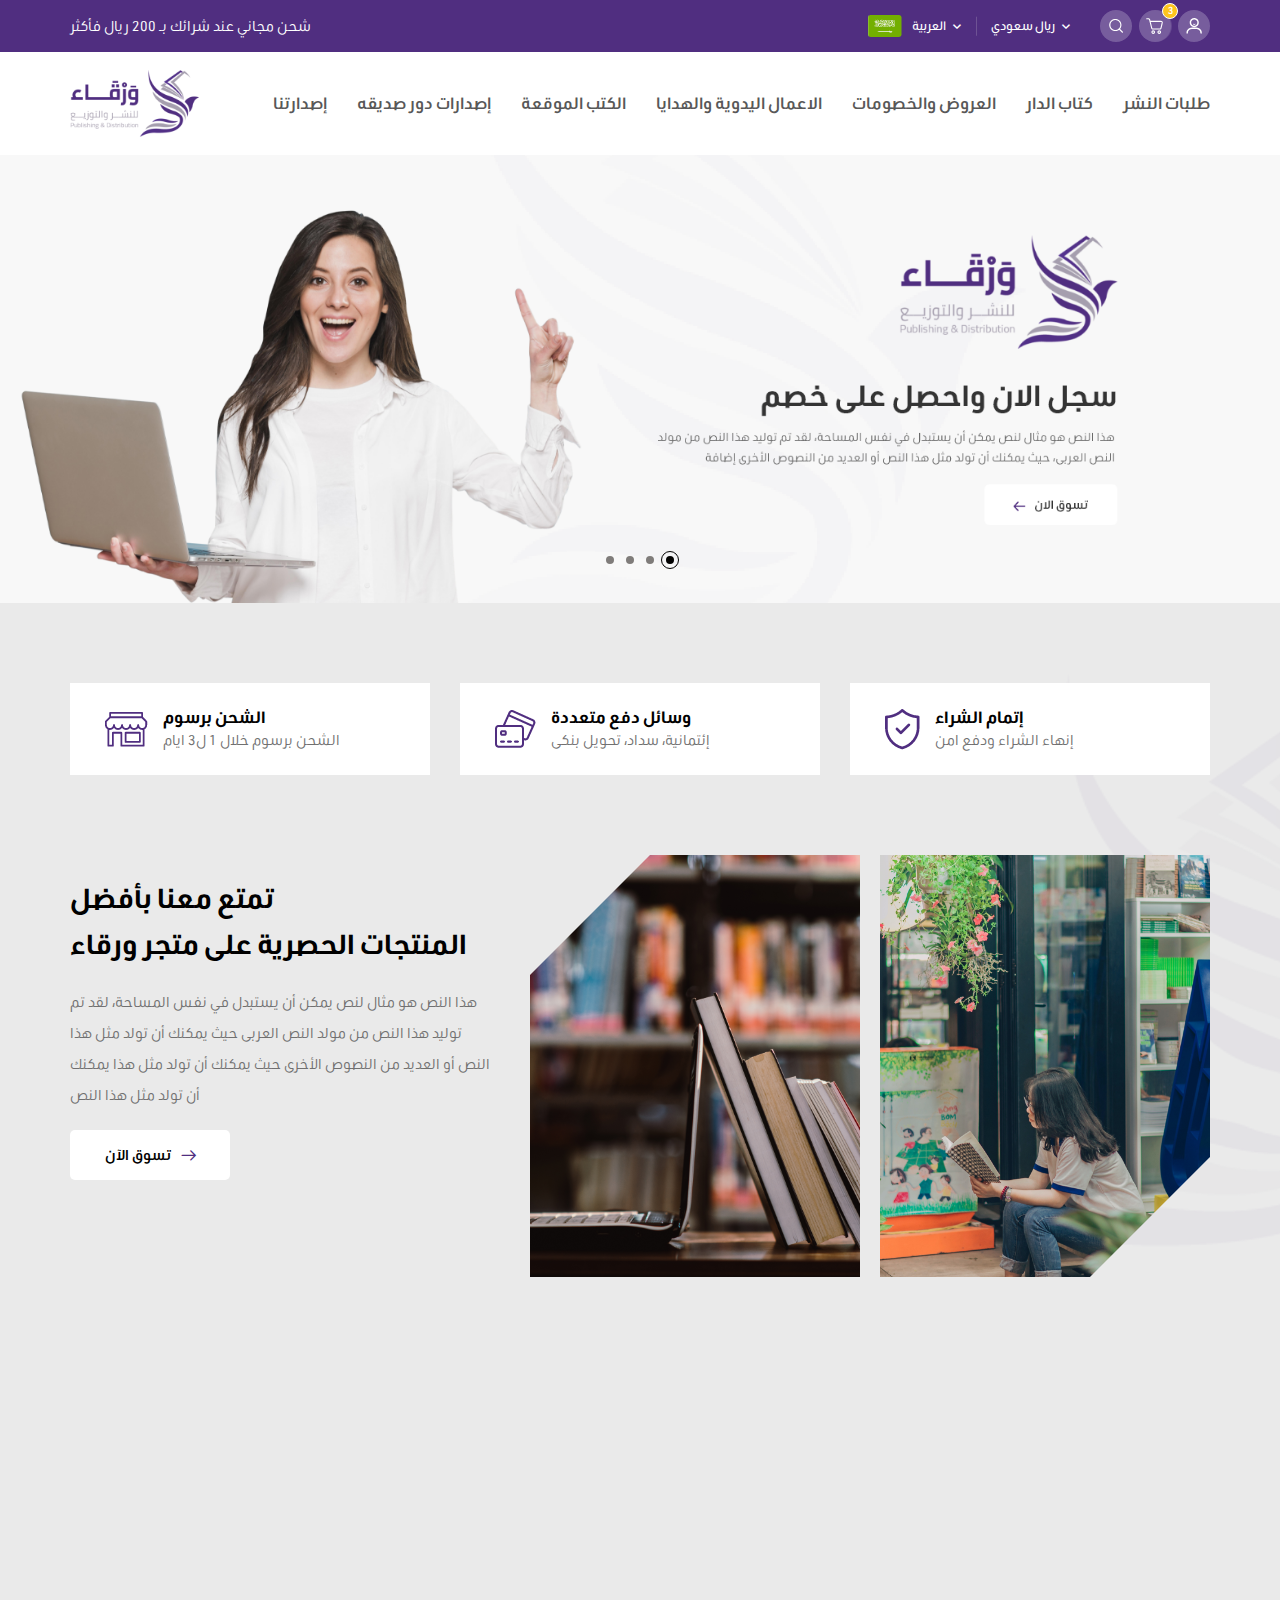
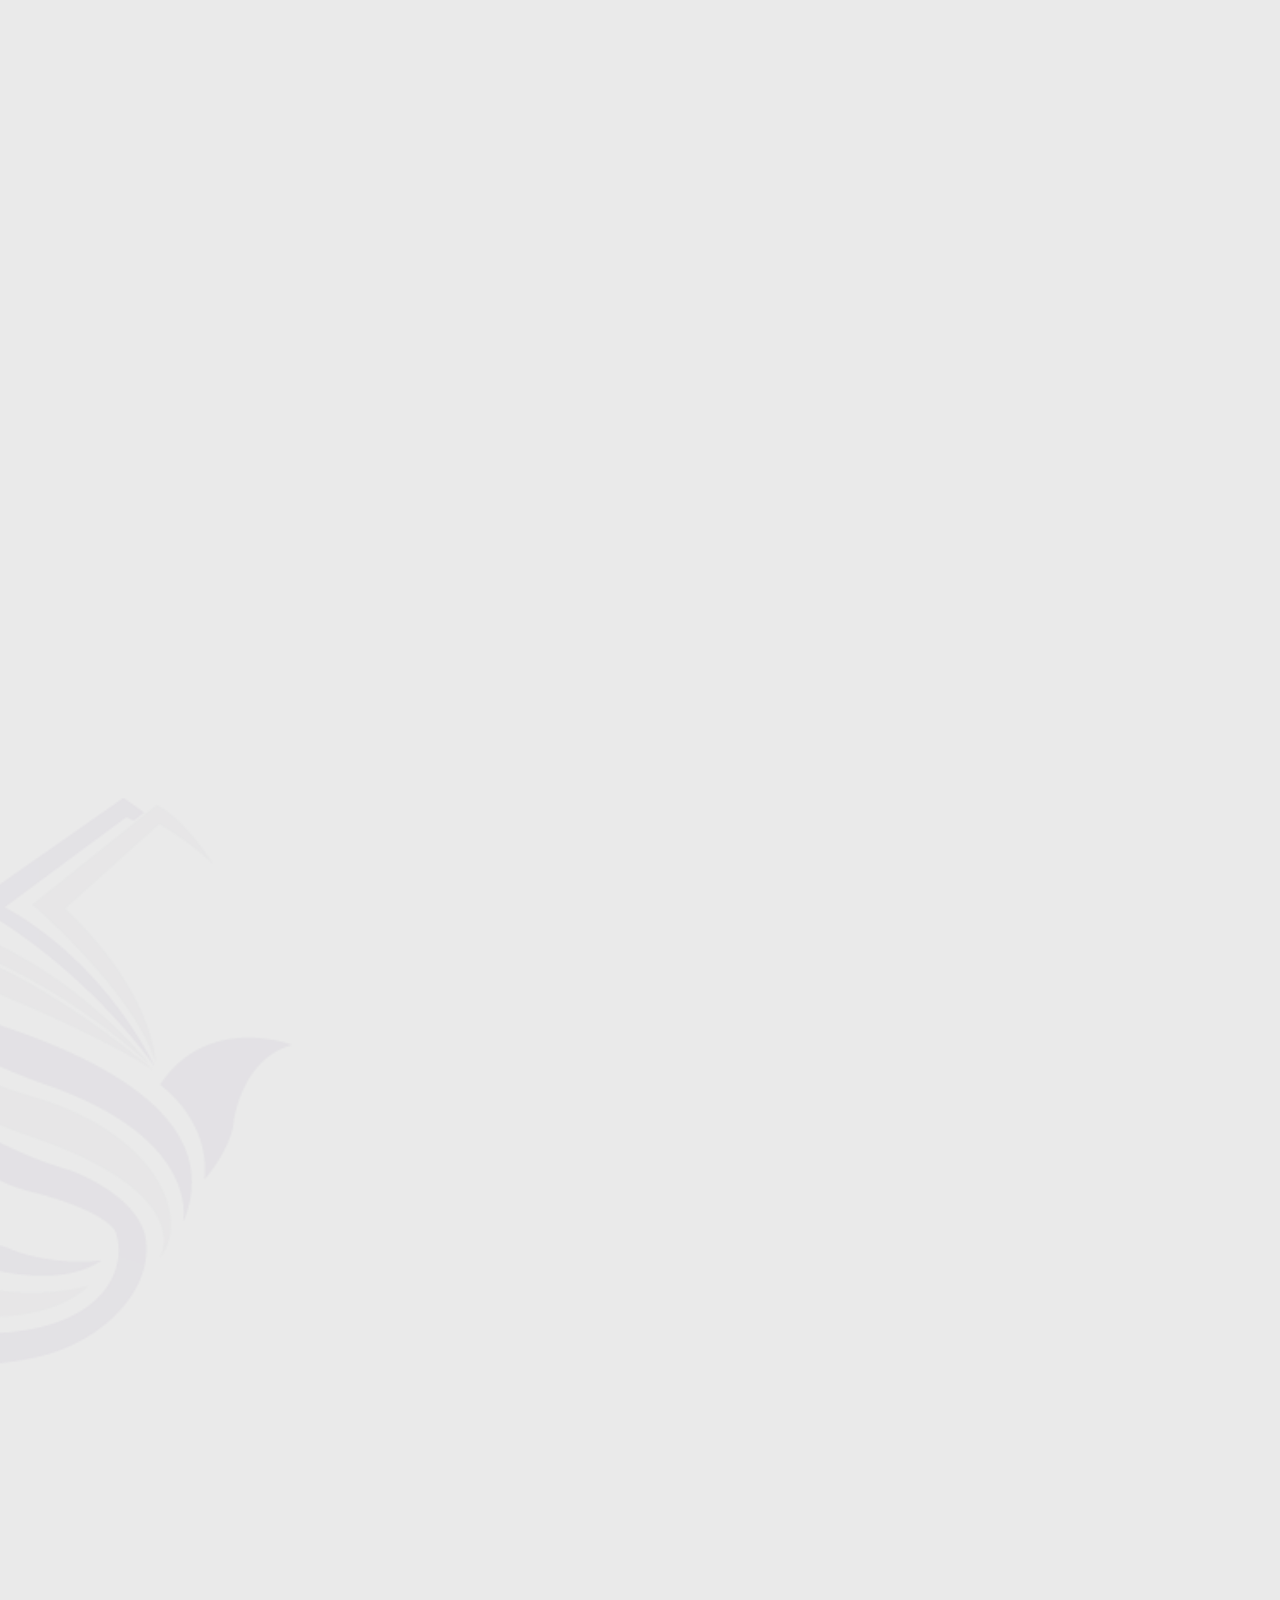
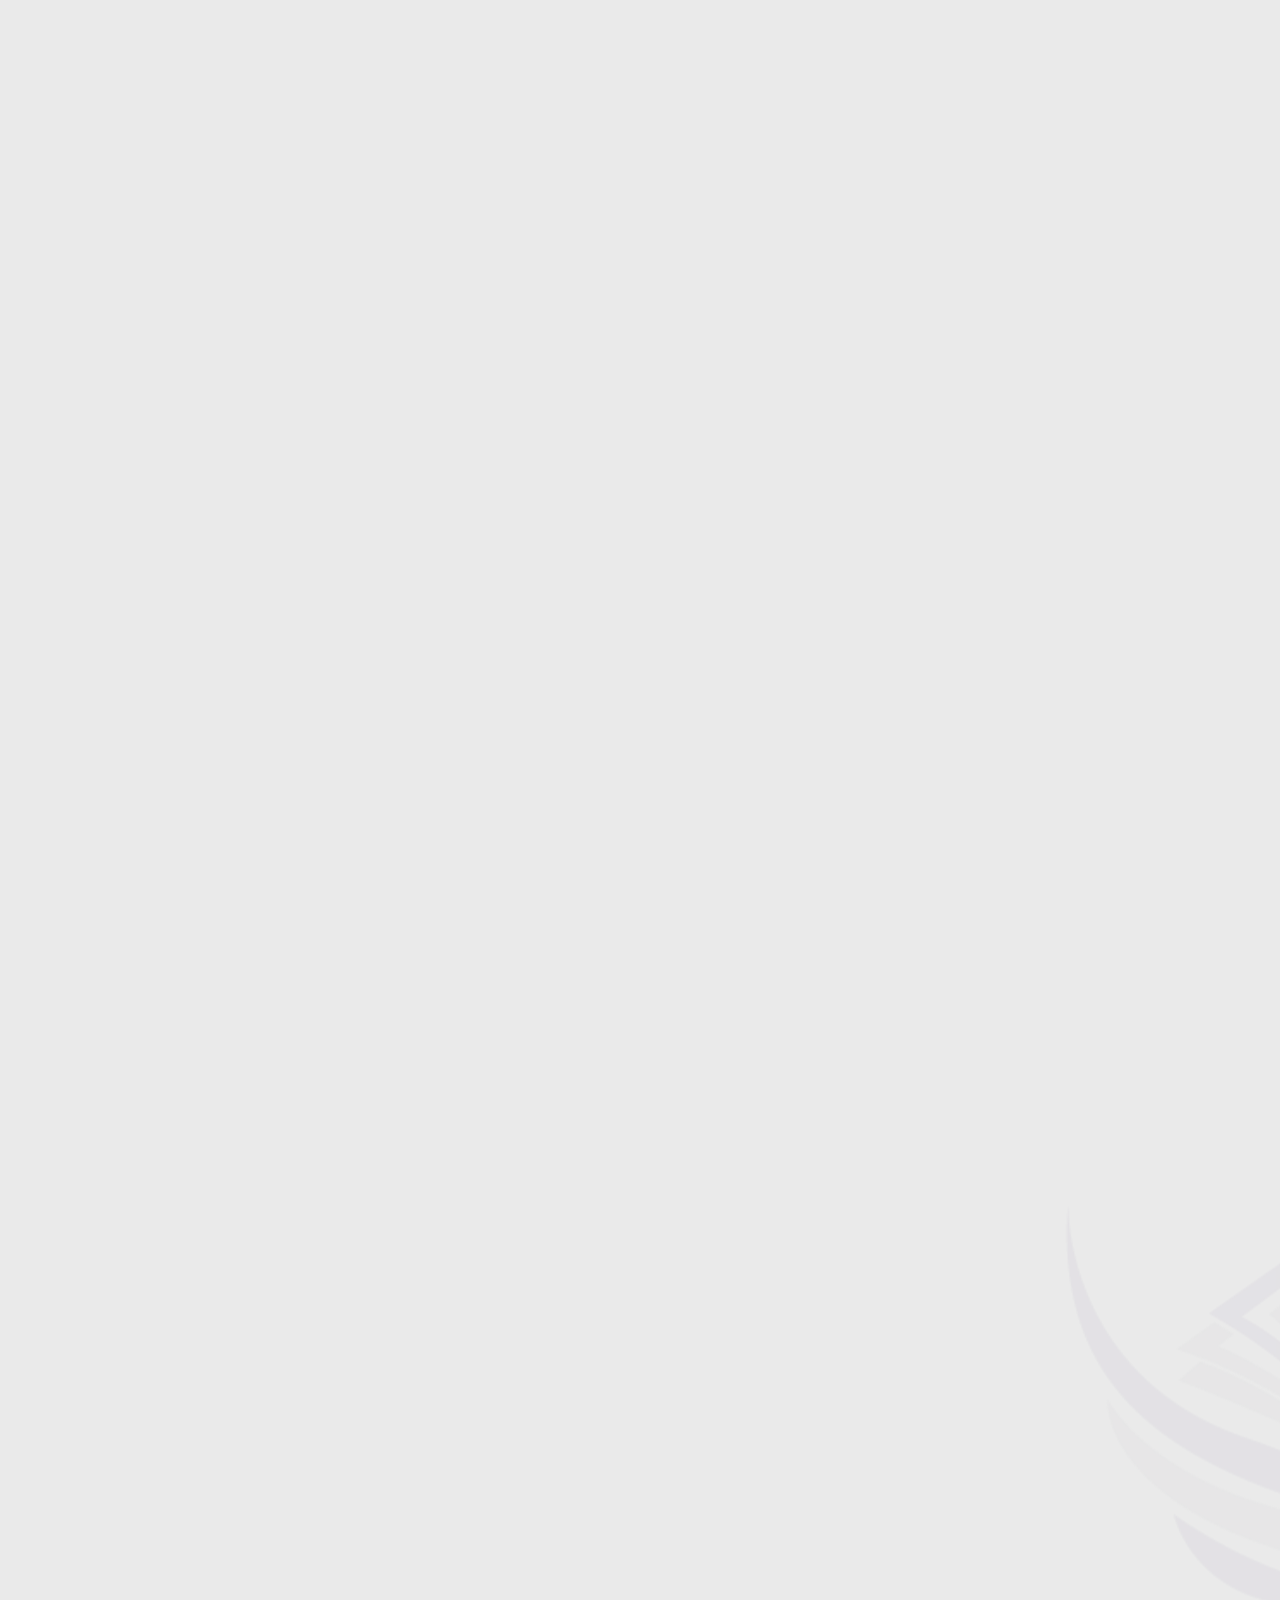
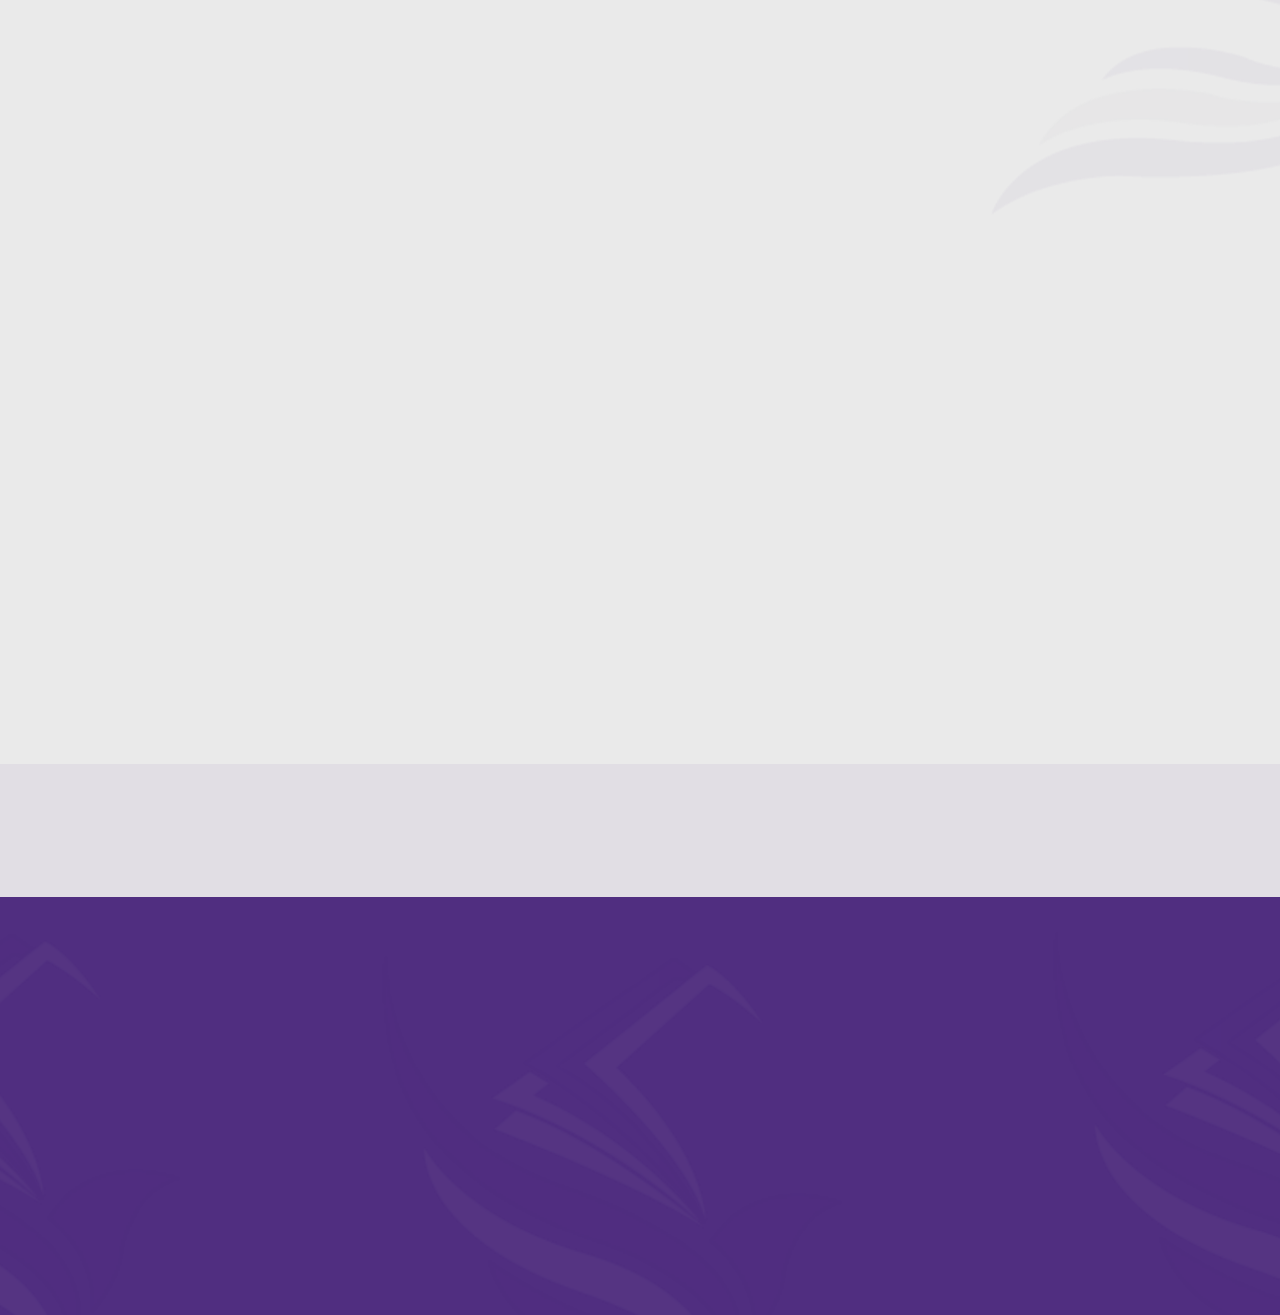
<file: index-en.html>
<!DOCTYPE html>

<html lang="en" dir="ltr">

<head>
    <meta charset="utf-8">
    <meta http-equiv="X-UA-Compatible" content="IE=edge">
    <title>Warkaa Store</title>
    <meta name="description" content="">
    <meta name="viewport" content="width=device-width, initial-scale=1">
    <link rel="icon" href="images/logo/logo.png" type="image/x-icon">
    <link rel="stylesheet" href="css/all.min.css">
    <link rel="stylesheet" href="css/bootstrap.min.css">
    <!-- <link rel="stylesheet" href="css/bootstrap-rtl.min.css"> -->
    <link rel="stylesheet" href="css/fonts.css">
    <link rel="stylesheet" href="css/animate.css">
    <link rel="stylesheet" href="css/owl.carousel.min.css">
    <link rel="stylesheet" href="css/owl.theme.default.min.css">
    <link rel="stylesheet" href="css/Linearicons.css">
    <link rel="stylesheet" href="css/main.css">
</head>

<body>
    <!----------------------------------------- Page Overlay ------------------------------------>
    <div class="loading-overlay">
        <div class="loading-overlay-box">
            <img src="images/logo/logo.png">
            <div class="progress-bar">
                <span class="bar"><span class="progress"></span></span>
            </div>
        </div>
    </div>


    <!--------------------------------------- Header Start -------------------------------------->
    <div class="mo-header">
        <div class="top-bar">
            <div class="container">
                <div class="top-bar-content">
                    <div class="free-shipping">
                        <p class="shipping-p">شحن مجاني عند شرائك بـ 200 ريال فأكثر</p>
                    </div>
                    <div class="tools">
                        <div class="lang">
                            <div class="lang-top">
                                <div class="lang-img">
                                    <img class="flag" src="images/header/flag.png">
                                </div>
                                <p class="lang-name">العربية</p>
                            </div>
                            <ul class="lang-list list-unstyled">
                                <li class="lang-li"><a class="lang-link" href="index-en.html">English</a></li>
                                <li class="lang-li"><a class="lang-link" href="index.html">العربية</a></li>
                            </ul>
                        </div>
                        <div class="currency">
                            <div class="currency-top">
                                <p class="currency-name">ريال سعودي</p>
                            </div>
                            <ul class="currency-list list-unstyled">
                                <li class="currency-li"><a class="currency-link" href="#!">ريال سعودي</a></li>
                                <li class="currency-li"><a class="currency-link" href="#!">جنيه مصري</a></li>
                                <li class="currency-li"><a class="currency-link" href="#!">دولار أمريكي</a></li>
                                <li class="currency-li"><a class="currency-link" href="#!">يورو</a></li>
                                <li class="currency-li"><a class="currency-link" href="#!">دينار كويتي</a></li>
                                <li class="currency-li"><a class="currency-link" href="#!">درهم إماراتي</a></li>
                            </ul>
                        </div>
                        <div class="terms">
                            <div class="search term-tool">
                                <img class="term-icon" src="images/header/search.png">
                                <!-- <i class="search-icon term-icon open-search"></i> -->
                            </div>
                            <button class="close-search-btn"><i class="lnr lnr-cross"></i></button>
                            <div class="search-box">
                                <div class="search-bar">
                                    <input class="search-input" type="text" placeholder="عن ماذا تبحث ؟">
                                    <button class="search-click"><i class="lnr lnr-magnifier"></i></button>
                                </div>
                            </div>
                            <div class="shop term-tool">
                                <img class="term-icon" src="images/header/cart.png">
                                <!-- <i class="shop-icon term-icon lnr lnr-cart"></i> -->
                                <span class="counter">3</span>
                            </div>
                            <div class="cart-box">
                                <button class="close-cart"><i class="lnr lnr-cross"></i></button>
                                <i class="cart-box-icon fa fa-shopping-cart"></i>
                                <p class="cart-empty">سلة الشراء فارغة</p>
                            </div>
                            <div class="config term-tool">
                                <img class="term-icon" src="images/header/user.png">
                                <!-- <i class="config-icon term-icon lnr lnr-user"></i> -->
                                <ul class="config-list list-unstyled">
                                    <li class="config-li"><a class="config-link" href="#!">تسجيل دخول</a></li>
                                    <li class="config-li"> <a class="config-link" href="#!">تسجيل جديد</a></li>
                                </ul>
                            </div>
                        </div>
                    </div>
                </div>
            </div>
        </div>
        <div class="container">
            <div class="header-content">
                <div class="logo-box">
                    <div class="logo">
                        <a href="#!"><img class="logo-img" src="images/logo/logo.png"></a>
                    </div>
                </div>
                <div class="mo-nav">
                    <button class="close"><i class="lnr lnr-cross"></i></button>
                    <div class="welcome">
                        <p class="welcome-p">يا هلا والله</p>
                        <button class="sign-in-here">الدخول أو التسجيل من هنا</button>
                    </div>
                    <ul class="nav-list list-unstyled">
                        <li class="nav-li">
                            <i class="fa fa-home"></i>
                            <a class="nav-link" href="#!">الرئيسية</a>
                        </li>
                        <li class="nav-li config-box">
                            <i class="fa fa-user"></i>
                            <a class="nav-link" href="#!">حسابي</a>
                            <ul class="config-list list-unstyled">
                                <li class="config-li"><a class="config-link" href="#!">تسجيل دخول</a></li>
                                <li class="config-li"> <a class="config-link" href="#!">تسجيل جديد</a></li>
                            </ul>
                        </li>
                        <li class="nav-li lang-box">
                            <i class="fa fa-globe"></i>
                            <a class="nav-link" href="#!">
                                <p class="lang-name">العربية</p>
                            </a>
                            <ul class="lang-list list-unstyled">
                                <li class="lang-li"><a class="lang-link" href="index-en.html">English</a></li>
                                <li class="lang-li"><a class="lang-link" href="index.html">العربية</a></li>
                            </ul>
                        </li>
                        <li class="nav-li currency-box">
                            <i class="fa fa-dollar-sign"></i>
                            <a class="nav-link" href="#!">
                                <p class="currency-name">ريال سعودي</p>
                            </a>
                            <ul class="currency-list list-unstyled">
                                <li class="currency-li"><a class="currency-link" href="#!">ريال سعودي</a></li>
                                <li class="currency-li"><a class="currency-link" href="#!">جنيه مصري</a></li>
                                <li class="currency-li"><a class="currency-link" href="#!">دولار أمريكي</a></li>
                                <li class="currency-li"><a class="currency-link" href="#!">يورو</a></li>
                                <li class="currency-li"><a class="currency-link" href="#!">دينار كويتي</a></li>
                                <li class="currency-li"><a class="currency-link" href="#!">درهم إماراتي</a></li>
                            </ul>
                        </li>
                        <li class="nav-li"><i class="fa fa-heart"></i>
                            <a class="nav-link" href="#!">المفضلة</a>
                        </li>
                        <li class="nav-li">
                            <i class="fa fa-clipboard-list"></i>
                            <a class="nav-link" href="#!">إصدارتنا</a>
                        </li>
                        <li class="nav-li">
                            <i class="fa fa-clipboard-list"></i>
                            <a class="nav-link" href="#!">إصدارات دور صديقه</a>
                        </li>
                        <li class="nav-li">
                            <i class="fa fa-clipboard-list"></i>
                            <a class="nav-link" href="#!">الكتب الموقعة</a>
                        </li>
                        <li class="nav-li">
                            <i class="fa fa-clipboard-list"></i>
                            <a class="nav-link" href="#!">الاعمال اليدوية والهدايا</a>
                        </li>
                        <li class="nav-li">
                            <i class="fa fa-clipboard-list"></i>
                            <a class="nav-link" href="#!">العروض والخصومات</a>
                        </li>
                        <li class="nav-li">
                            <i class="fa fa-clipboard-list"></i>
                            <a class="nav-link" href="#!">كتاب الدار</a>
                        </li>
                        <li class="nav-li">
                            <i class="fa fa-clipboard-list"></i>
                            <a class="nav-link" href="#!">طلبات النشر</a>
                        </li>
                    </ul>
                </div>
                <div class="hidden-terms">
                    <div class="menu term-tool">
                        <i class="menu-icon term-icon open-menu"></i>
                    </div>
                </div>
            </div>
        </div>
    </div>
    <!---------------------------------------- Header End --------------------------------------->


    <!------------------------------------- Mian Slider Start ----------------------------------->
    <div class="main-slider wow animate__zoomIn" data-wow-duration="0.7s">
        <div class="owl-carousel owl-theme">
            <div class="main-item">
                <a href="#!"><img class="main-img" src="images/main-slider/slider.png"></a>
            </div>
            <div class="main-item">
                <a href="#!"><img class="main-img" src="images/main-slider/slider.png"></a>
            </div>
            <div class="main-item">
                <a href="#!"><img class="main-img" src="images/main-slider/slider.png"></a>
            </div>
            <div class="main-item">
                <a href="#!"><img class="main-img" src="images/main-slider/slider.png"></a>
            </div>
        </div>
    </div>
    <!-------------------------------------- Mian Slider End ------------------------------------>

    <div class="big-back-box">
        <!---------------------------------------- Features Start ----------------------------------->
        <div class="features design">
            <div class="container">
                <div class="row">
                    <div class="features-box wow animate__fadeInDown" data-wow-duration="0.7s">
                        <div class="col-md-4 col-xs-12">
                            <div class="feature">
                                <div class="feature-icon-box">
                                    <img class="feature-img" src="images/features/1.png">
                                </div>
                                <div class="feature-content">
                                    <h3 class="feature-name">الشحن برسوم</h3>
                                    <p class="feature-desc">الشحن برسوم خلال 1 ل3 ايام</p>
                                </div>
                            </div>
                        </div>

                        <div class="col-md-4 col-xs-12">
                            <div class="feature">
                                <div class="feature-icon-box">
                                    <img class="feature-img" src="images/features/2.png">
                                </div>
                                <div class="feature-content">
                                    <h3 class="feature-name">وسائل دفع متعددة</h3>
                                    <p class="feature-desc">إئتمانية، سداد، تحويل بنكى</p>
                                </div>
                            </div>
                        </div>

                        <div class="col-md-4 col-xs-12">
                            <div class="feature">
                                <div class="feature-icon-box">
                                    <img class="feature-img" src="images/features/3.png">
                                </div>
                                <div class="feature-content">
                                    <h3 class="feature-name">إتمام الشراء</h3>
                                    <p class="feature-desc">إنهاء الشراء ودفع امن</p>
                                </div>
                            </div>
                        </div>
                    </div>
                </div>
            </div>
        </div>
        <!----------------------------------------- Features End ------------------------------------>


        <!-------------------------------------- Introduction Start --------------------------------->
        <div class="intro">
            <div class="container">
                <div class="intro-box">
                    <div class="intro-content wow animate__fadeInDown" data-wow-duration="0.7s">
                        <h2 class="intro-title">تمتع معنا بأفضل<br> المنتجات الحصرية على متجر ورقاء</h2>
                        <p class="intro-desc">هذا النص هو مثال لنص يمكن أن يستبدل في نفس المساحة، لقد تم توليد هذا النص من مولد النص العربى حيث يمكنك أن تولد مثل هذا النص أو العديد من النصوص الأخرى حيث يمكنك أن تولد مثل هذا يمكنك أن تولد مثل هذا النص</p>
                        <a href="#!" class="shop-now">تسوق الآن <i class="arrow lnr lnr-arrow-left"></i></a>
                    </div>
                    <div class="big-images-box wow animate__fadeInDown" data-wow-duration="0.7s">
                        <div class="intro-img-box">
                            <img class="intro-img" src="images/intro/1.png">
                        </div>
                        <div class="intro-img-box">
                            <img class="intro-img" src="images/intro/2.png">
                        </div>
                    </div>
                </div>
            </div>
        </div>
        <!--------------------------------------- Introduction End ---------------------------------->
        <img src="images/back/back.png" class="pattern-img">
    </div>

    <!------------------------------------- Sub Slider1 Start ----------------------------------->
    <div class="sub-sliders design">
        <div class="container">
            <div class="title-box wow animate__fadeInDown" data-wow-duration="0.7s">
                <h2 class="sections-title">العروض والخصومات</h2>
                <a href="#!" class="show-more">إظهار المزيد <img class="more-img" src="images/sub-slider1/arrow.png"></a>
            </div>
            <div class="owl-carousel owl-theme wow animate__fadeInDown" data-wow-duration="0.7s">
                <div class="sub-item">
                    <div class="item-img-box">
                        <a href="#!"><img class="item-img" src="images/sub-slider1/1.png"></a>
                        <a href="#!" class="love"><i class="lnr lnr-heart"></i></a>
                        <span class="offer">12 %</span>
                    </div>
                    <div class="item-content">
                        <ul class="stars-list list-unstyled">
                            <li class="star"><i class="fa fa-star"></i></li>
                            <li class="star"><i class="fa fa-star"></i></li>
                            <li class="star"><i class="fa fa-star"></i></li>
                            <li class="star"><i class="fa fa-star"></i></li>
                            <li class="star"><i class="fa fa-star"></i></li>
                        </ul>
                        <a class="item-name" href="#!">كيف تحقق أهدافك</a>
                        <div class="price-box">
                            <span class="first-price">20.00 ريال</span>
                        </div>
                        <a href="#!" class="add-to-cart"><i class="cart-icon lnr lnr-cart"></i>أضف للسلة</a>
                    </div>
                </div>
                <div class="sub-item">
                    <div class="item-img-box">
                        <a href="#!"><img class="item-img" src="images/sub-slider1/2.png"></a>
                        <a href="#!" class="love"><i class="lnr lnr-heart"></i></a>
                        <span class="offer">12 %</span>
                    </div>
                    <div class="item-content">
                        <ul class="stars-list list-unstyled">
                            <li class="star"><i class="fa fa-star"></i></li>
                            <li class="star"><i class="fa fa-star"></i></li>
                            <li class="star"><i class="fa fa-star"></i></li>
                            <li class="star"><i class="fa fa-star"></i></li>
                            <li class="star"><i class="fa fa-star"></i></li>
                        </ul>
                        <a class="item-name" href="#!">كيف تحقق أهدافك</a>
                        <div class="price-box">
                            <span class="first-price">20.00 ريال</span>
                        </div>
                        <a href="#!" class="add-to-cart"><i class="cart-icon lnr lnr-cart"></i>أضف للسلة</a>
                    </div>
                </div>
                <div class="sub-item">
                    <div class="item-img-box">
                        <a href="#!"><img class="item-img" src="images/sub-slider1/3.png"></a>
                        <a href="#!" class="love"><i class="lnr lnr-heart"></i></a>
                        <span class="offer">12 %</span>
                    </div>
                    <div class="item-content">
                        <ul class="stars-list list-unstyled">
                            <li class="star"><i class="fa fa-star"></i></li>
                            <li class="star"><i class="fa fa-star"></i></li>
                            <li class="star"><i class="fa fa-star"></i></li>
                            <li class="star"><i class="fa fa-star"></i></li>
                            <li class="star"><i class="fa fa-star"></i></li>
                        </ul>
                        <a class="item-name" href="#!">كيف تحقق أهدافك</a>
                        <div class="price-box">
                            <span class="first-price">20.00 ريال</span>
                        </div>
                        <a href="#!" class="add-to-cart"><i class="cart-icon lnr lnr-cart"></i>أضف للسلة</a>
                    </div>
                </div>
                <div class="sub-item">
                    <div class="item-img-box">
                        <a href="#!"><img class="item-img" src="images/sub-slider1/4.png"></a>
                        <a href="#!" class="love"><i class="lnr lnr-heart"></i></a>
                        <span class="offer">12 %</span>
                    </div>
                    <div class="item-content">
                        <ul class="stars-list list-unstyled">
                            <li class="star"><i class="fa fa-star"></i></li>
                            <li class="star"><i class="fa fa-star"></i></li>
                            <li class="star"><i class="fa fa-star"></i></li>
                            <li class="star"><i class="fa fa-star"></i></li>
                            <li class="star"><i class="fa fa-star"></i></li>
                        </ul>
                        <a class="item-name" href="#!">كيف تحقق أهدافك</a>
                        <div class="price-box">
                            <span class="first-price">20.00 ريال</span>
                        </div>
                        <a href="#!" class="add-to-cart"><i class="cart-icon lnr lnr-cart"></i>أضف للسلة</a>
                    </div>
                </div>
                <div class="sub-item">
                    <div class="item-img-box">
                        <a href="#!"><img class="item-img" src="images/sub-slider1/2.png"></a>
                        <a href="#!" class="love"><i class="lnr lnr-heart"></i></a>
                        <span class="offer">12 %</span>
                    </div>
                    <div class="item-content">
                        <ul class="stars-list list-unstyled">
                            <li class="star"><i class="fa fa-star"></i></li>
                            <li class="star"><i class="fa fa-star"></i></li>
                            <li class="star"><i class="fa fa-star"></i></li>
                            <li class="star"><i class="fa fa-star"></i></li>
                            <li class="star"><i class="fa fa-star"></i></li>
                        </ul>
                        <a class="item-name" href="#!">كيف تحقق أهدافك</a>
                        <div class="price-box">
                            <span class="first-price">20.00 ريال</span>
                        </div>
                        <a href="#!" class="add-to-cart"><i class="cart-icon lnr lnr-cart"></i>أضف للسلة</a>
                    </div>
                </div>
            </div>
        </div>
    </div>
    <!-------------------------------------- Sub Slider1 End ------------------------------------>
    <div class="popup">
        <button class="close-popup"><i class="lnr lnr-cross"></i></button>
        <div class="done">
            <i class="done-mark far fa-check-circle"></i>
            <p class="done-text">تم إضافة المنتج في السلة بنجاح</p>
        </div>
        <div class="done-btns">
            <button class="go-shop dn-btn">متابعة التسوق</button>
            <button class="go-pay dn-btn">الانتقال للدفع</button>
        </div>
    </div>

    <!---------------------------------------- Banner Start ------------------------------------->
    <div class="banner wow animate__fadeInDown" data-wow-duration="0.7s">
        <div class="banner-item">
            <a href="#!"><img class="banner-img" src="images/banner/1.png"></a>
        </div>
    </div>
    <!----------------------------------------- Banner End -------------------------------------->

    <div class="big-back-box2">
        <!------------------------------------- Sub Slider2 Start ----------------------------------->
        <div class="sub-sliders design">
            <div class="container">
                <div class="title-box wow animate__fadeInDown" data-wow-duration="0.7s">
                    <h2 class="sections-title">أحدث إصداراتنا</h2>
                    <a href="#!" class="show-more">إظهار المزيد <img class="more-img" src="images/sub-slider1/arrow.png"></a>
                </div>
                <div class="owl-carousel owl-theme wow animate__fadeInDown" data-wow-duration="0.7s">
                    <div class="sub-item">
                        <div class="item-img-box">
                            <a href="#!"><img class="item-img" src="images/sub-slider2/1.png"></a>
                            <a href="#!" class="love"><i class="lnr lnr-heart"></i></a>
                        </div>
                        <div class="item-content">
                            <ul class="stars-list list-unstyled">
                                <li class="star"><i class="fa fa-star"></i></li>
                                <li class="star"><i class="fa fa-star"></i></li>
                                <li class="star"><i class="fa fa-star"></i></li>
                                <li class="star"><i class="fa fa-star"></i></li>
                                <li class="star"><i class="fa fa-star"></i></li>
                            </ul>
                            <a class="item-name" href="#!">كيف تحقق أهدافك</a>
                            <div class="price-box">
                                <span class="first-price">20.00 ريال</span>
                            </div>
                            <a href="#!" class="add-to-cart"><i class="cart-icon lnr lnr-cart"></i>أضف للسلة</a>
                        </div>
                    </div>
                    <div class="sub-item">
                        <div class="item-img-box">
                            <a href="#!"><img class="item-img" src="images/sub-slider2/2.png"></a>
                            <a href="#!" class="love"><i class="lnr lnr-heart"></i></a>
                        </div>
                        <div class="item-content">
                            <ul class="stars-list list-unstyled">
                                <li class="star"><i class="fa fa-star"></i></li>
                                <li class="star"><i class="fa fa-star"></i></li>
                                <li class="star"><i class="fa fa-star"></i></li>
                                <li class="star"><i class="fa fa-star"></i></li>
                                <li class="star"><i class="fa fa-star"></i></li>
                            </ul>
                            <a class="item-name" href="#!">كيف تحقق أهدافك</a>
                            <div class="price-box">
                                <span class="first-price">20.00 ريال</span>
                            </div>
                            <a href="#!" class="add-to-cart"><i class="cart-icon lnr lnr-cart"></i>أضف للسلة</a>
                        </div>
                    </div>
                    <div class="sub-item">
                        <div class="item-img-box">
                            <a href="#!"><img class="item-img" src="images/sub-slider2/3.png"></a>
                            <a href="#!" class="love"><i class="lnr lnr-heart"></i></a>
                        </div>
                        <div class="item-content">
                            <ul class="stars-list list-unstyled">
                                <li class="star"><i class="fa fa-star"></i></li>
                                <li class="star"><i class="fa fa-star"></i></li>
                                <li class="star"><i class="fa fa-star"></i></li>
                                <li class="star"><i class="fa fa-star"></i></li>
                                <li class="star"><i class="fa fa-star"></i></li>
                            </ul>
                            <a class="item-name" href="#!">كيف تحقق أهدافك</a>
                            <div class="price-box">
                                <span class="first-price">20.00 ريال</span>
                            </div>
                            <a href="#!" class="add-to-cart"><i class="cart-icon lnr lnr-cart"></i>أضف للسلة</a>
                        </div>
                    </div>
                    <div class="sub-item">
                        <div class="item-img-box">
                            <a href="#!"><img class="item-img" src="images/sub-slider2/4.png"></a>
                            <a href="#!" class="love"><i class="lnr lnr-heart"></i></a>
                        </div>
                        <div class="item-content">
                            <ul class="stars-list list-unstyled">
                                <li class="star"><i class="fa fa-star"></i></li>
                                <li class="star"><i class="fa fa-star"></i></li>
                                <li class="star"><i class="fa fa-star"></i></li>
                                <li class="star"><i class="fa fa-star"></i></li>
                                <li class="star"><i class="fa fa-star"></i></li>
                            </ul>
                            <a class="item-name" href="#!">كيف تحقق أهدافك</a>
                            <div class="price-box">
                                <span class="first-price">20.00 ريال</span>
                            </div>
                            <a href="#!" class="add-to-cart"><i class="cart-icon lnr lnr-cart"></i>أضف للسلة</a>
                        </div>
                    </div>
                    <div class="sub-item">
                        <div class="item-img-box">
                            <a href="#!"><img class="item-img" src="images/sub-slider2/2.png"></a>
                            <a href="#!" class="love"><i class="lnr lnr-heart"></i></a>
                        </div>
                        <div class="item-content">
                            <ul class="stars-list list-unstyled">
                                <li class="star"><i class="fa fa-star"></i></li>
                                <li class="star"><i class="fa fa-star"></i></li>
                                <li class="star"><i class="fa fa-star"></i></li>
                                <li class="star"><i class="fa fa-star"></i></li>
                                <li class="star"><i class="fa fa-star"></i></li>
                            </ul>
                            <a class="item-name" href="#!">كيف تحقق أهدافك</a>
                            <div class="price-box">
                                <span class="first-price">20.00 ريال</span>
                            </div>
                            <a href="#!" class="add-to-cart"><i class="cart-icon lnr lnr-cart"></i>أضف للسلة</a>
                        </div>
                    </div>
                </div>
            </div>
        </div>
        <!-------------------------------------- Sub Slider2 End ------------------------------------>


        <!------------------------------------- Sub Slider3 Start ----------------------------------->
        <div class="sub-sliders design pad-slider">
            <div class="container">
                <div class="title-box wow animate__fadeInDown" data-wow-duration="0.7s">
                    <h2 class="sections-title">الأكثر مبيعاً</h2>
                    <a href="#!" class="show-more">إظهار المزيد <img class="more-img" src="images/sub-slider1/arrow.png"></a>
                </div>
                <div class="owl-carousel owl-theme wow animate__fadeInDown" data-wow-duration="0.7s">
                    <div class="sub-item">
                        <div class="item-img-box">
                            <a href="#!"><img class="item-img" src="images/sub-slider3/1.png"></a>
                            <a href="#!" class="love"><i class="lnr lnr-heart"></i></a>
                        </div>
                        <div class="item-content">
                            <ul class="stars-list list-unstyled">
                                <li class="star"><i class="fa fa-star"></i></li>
                                <li class="star"><i class="fa fa-star"></i></li>
                                <li class="star"><i class="fa fa-star"></i></li>
                                <li class="star"><i class="fa fa-star"></i></li>
                                <li class="star"><i class="fa fa-star"></i></li>
                            </ul>
                            <a class="item-name" href="#!">كيف تحقق أهدافك</a>
                            <div class="price-box">
                                <span class="first-price">20.00 ريال</span>
                            </div>
                            <a href="#!" class="add-to-cart"><i class="cart-icon lnr lnr-cart"></i>أضف للسلة</a>
                        </div>
                    </div>
                    <div class="sub-item">
                        <div class="item-img-box">
                            <a href="#!"><img class="item-img" src="images/sub-slider3/2.png"></a>
                            <a href="#!" class="love"><i class="lnr lnr-heart"></i></a>
                        </div>
                        <div class="item-content">
                            <ul class="stars-list list-unstyled">
                                <li class="star"><i class="fa fa-star"></i></li>
                                <li class="star"><i class="fa fa-star"></i></li>
                                <li class="star"><i class="fa fa-star"></i></li>
                                <li class="star"><i class="fa fa-star"></i></li>
                                <li class="star"><i class="fa fa-star"></i></li>
                            </ul>
                            <a class="item-name" href="#!">كيف تحقق أهدافك</a>
                            <div class="price-box">
                                <span class="first-price">20.00 ريال</span>
                            </div>
                            <a href="#!" class="add-to-cart"><i class="cart-icon lnr lnr-cart"></i>أضف للسلة</a>
                        </div>
                    </div>
                    <div class="sub-item">
                        <div class="item-img-box">
                            <a href="#!"><img class="item-img" src="images/sub-slider3/3.png"></a>
                            <a href="#!" class="love"><i class="lnr lnr-heart"></i></a>
                        </div>
                        <div class="item-content">
                            <ul class="stars-list list-unstyled">
                                <li class="star"><i class="fa fa-star"></i></li>
                                <li class="star"><i class="fa fa-star"></i></li>
                                <li class="star"><i class="fa fa-star"></i></li>
                                <li class="star"><i class="fa fa-star"></i></li>
                                <li class="star"><i class="fa fa-star"></i></li>
                            </ul>
                            <a class="item-name" href="#!">كيف تحقق أهدافك</a>
                            <div class="price-box">
                                <span class="first-price">20.00 ريال</span>
                            </div>
                            <a href="#!" class="add-to-cart"><i class="cart-icon lnr lnr-cart"></i>أضف للسلة</a>
                        </div>
                    </div>
                    <div class="sub-item">
                        <div class="item-img-box">
                            <a href="#!"><img class="item-img" src="images/sub-slider3/4.png"></a>
                            <a href="#!" class="love"><i class="lnr lnr-heart"></i></a>
                        </div>
                        <div class="item-content">
                            <ul class="stars-list list-unstyled">
                                <li class="star"><i class="fa fa-star"></i></li>
                                <li class="star"><i class="fa fa-star"></i></li>
                                <li class="star"><i class="fa fa-star"></i></li>
                                <li class="star"><i class="fa fa-star"></i></li>
                                <li class="star"><i class="fa fa-star"></i></li>
                            </ul>
                            <a class="item-name" href="#!">كيف تحقق أهدافك</a>
                            <div class="price-box">
                                <span class="first-price">20.00 ريال</span>
                            </div>
                            <a href="#!" class="add-to-cart"><i class="cart-icon lnr lnr-cart"></i>أضف للسلة</a>
                        </div>
                    </div>
                    <div class="sub-item">
                        <div class="item-img-box">
                            <a href="#!"><img class="item-img" src="images/sub-slider3/2.png"></a>
                            <a href="#!" class="love"><i class="lnr lnr-heart"></i></a>
                        </div>
                        <div class="item-content">
                            <ul class="stars-list list-unstyled">
                                <li class="star"><i class="fa fa-star"></i></li>
                                <li class="star"><i class="fa fa-star"></i></li>
                                <li class="star"><i class="fa fa-star"></i></li>
                                <li class="star"><i class="fa fa-star"></i></li>
                                <li class="star"><i class="fa fa-star"></i></li>
                            </ul>
                            <a class="item-name" href="#!">كيف تحقق أهدافك</a>
                            <div class="price-box">
                                <span class="first-price">20.00 ريال</span>
                            </div>
                            <a href="#!" class="add-to-cart"><i class="cart-icon lnr lnr-cart"></i>أضف للسلة</a>
                        </div>
                    </div>
                </div>
            </div>
        </div>
        <!-------------------------------------- Sub Slider3 End ------------------------------------>
        <img src="images/back/back.png" class="pattern-img">
    </div>

    <!---------------------------------------- Banner Start ------------------------------------->
    <div class="banner wow animate__fadeInDown" data-wow-duration="0.7s">
        <div class="banner-item">
            <a href="#!"><img class="banner-img" src="images/banner/2.png"></a>
        </div>
    </div>
    <!----------------------------------------- Banner End -------------------------------------->

    <div class="big-back-box3">
        <!------------------------------------- Sub Slider4 Start ----------------------------------->
        <div class="sub-sliders design">
            <div class="container">
                <div class="title-box wow animate__fadeInDown" data-wow-duration="0.7s">
                    <h2 class="sections-title">ثقافة عامة</h2>
                    <a href="#!" class="show-more">إظهار المزيد <img class="more-img" src="images/sub-slider1/arrow.png"></a>
                </div>
                <div class="owl-carousel owl-theme wow animate__fadeInDown" data-wow-duration="0.7s">
                    <div class="sub-item">
                        <div class="item-img-box">
                            <a href="#!"><img class="item-img" src="images/sub-slider4/1.png"></a>
                            <a href="#!" class="love"><i class="lnr lnr-heart"></i></a>
                        </div>
                        <div class="item-content">
                            <ul class="stars-list list-unstyled">
                                <li class="star"><i class="fa fa-star"></i></li>
                                <li class="star"><i class="fa fa-star"></i></li>
                                <li class="star"><i class="fa fa-star"></i></li>
                                <li class="star"><i class="fa fa-star"></i></li>
                                <li class="star"><i class="fa fa-star"></i></li>
                            </ul>
                            <a class="item-name" href="#!">كيف تحقق أهدافك</a>
                            <div class="price-box">
                                <span class="first-price">20.00 ريال</span>
                            </div>
                            <a href="#!" class="add-to-cart"><i class="cart-icon lnr lnr-cart"></i>أضف للسلة</a>
                        </div>
                    </div>
                    <div class="sub-item">
                        <div class="item-img-box">
                            <a href="#!"><img class="item-img" src="images/sub-slider4/2.png"></a>
                            <a href="#!" class="love"><i class="lnr lnr-heart"></i></a>
                        </div>
                        <div class="item-content">
                            <ul class="stars-list list-unstyled">
                                <li class="star"><i class="fa fa-star"></i></li>
                                <li class="star"><i class="fa fa-star"></i></li>
                                <li class="star"><i class="fa fa-star"></i></li>
                                <li class="star"><i class="fa fa-star"></i></li>
                                <li class="star"><i class="fa fa-star"></i></li>
                            </ul>
                            <a class="item-name" href="#!">كيف تحقق أهدافك</a>
                            <div class="price-box">
                                <span class="first-price">20.00 ريال</span>
                            </div>
                            <a href="#!" class="add-to-cart"><i class="cart-icon lnr lnr-cart"></i>أضف للسلة</a>
                        </div>
                    </div>
                    <div class="sub-item">
                        <div class="item-img-box">
                            <a href="#!"><img class="item-img" src="images/sub-slider4/3.png"></a>
                            <a href="#!" class="love"><i class="lnr lnr-heart"></i></a>
                        </div>
                        <div class="item-content">
                            <ul class="stars-list list-unstyled">
                                <li class="star"><i class="fa fa-star"></i></li>
                                <li class="star"><i class="fa fa-star"></i></li>
                                <li class="star"><i class="fa fa-star"></i></li>
                                <li class="star"><i class="fa fa-star"></i></li>
                                <li class="star"><i class="fa fa-star"></i></li>
                            </ul>
                            <a class="item-name" href="#!">كيف تحقق أهدافك</a>
                            <div class="price-box">
                                <span class="first-price">20.00 ريال</span>
                            </div>
                            <a href="#!" class="add-to-cart"><i class="cart-icon lnr lnr-cart"></i>أضف للسلة</a>
                        </div>
                    </div>
                    <div class="sub-item">
                        <div class="item-img-box">
                            <a href="#!"><img class="item-img" src="images/sub-slider4/4.png"></a>
                            <a href="#!" class="love"><i class="lnr lnr-heart"></i></a>
                        </div>
                        <div class="item-content">
                            <ul class="stars-list list-unstyled">
                                <li class="star"><i class="fa fa-star"></i></li>
                                <li class="star"><i class="fa fa-star"></i></li>
                                <li class="star"><i class="fa fa-star"></i></li>
                                <li class="star"><i class="fa fa-star"></i></li>
                                <li class="star"><i class="fa fa-star"></i></li>
                            </ul>
                            <a class="item-name" href="#!">كيف تحقق أهدافك</a>
                            <div class="price-box">
                                <span class="first-price">20.00 ريال</span>
                            </div>
                            <a href="#!" class="add-to-cart"><i class="cart-icon lnr lnr-cart"></i>أضف للسلة</a>
                        </div>
                    </div>
                    <div class="sub-item">
                        <div class="item-img-box">
                            <a href="#!"><img class="item-img" src="images/sub-slider4/2.png"></a>
                            <a href="#!" class="love"><i class="lnr lnr-heart"></i></a>
                        </div>
                        <div class="item-content">
                            <ul class="stars-list list-unstyled">
                                <li class="star"><i class="fa fa-star"></i></li>
                                <li class="star"><i class="fa fa-star"></i></li>
                                <li class="star"><i class="fa fa-star"></i></li>
                                <li class="star"><i class="fa fa-star"></i></li>
                                <li class="star"><i class="fa fa-star"></i></li>
                            </ul>
                            <a class="item-name" href="#!">كيف تحقق أهدافك</a>
                            <div class="price-box">
                                <span class="first-price">20.00 ريال</span>
                            </div>
                            <a href="#!" class="add-to-cart"><i class="cart-icon lnr lnr-cart"></i>أضف للسلة</a>
                        </div>
                    </div>
                </div>
            </div>
        </div>
        <!-------------------------------------- Sub Slider4 End ------------------------------------>


        <!------------------------------------- Sub Slider5 Start ----------------------------------->
        <div class="sub-sliders design pad-slider">
            <div class="container">
                <div class="title-box wow animate__fadeInDown" data-wow-duration="0.7s">
                    <h2 class="sections-title">اعمال يدوية وهدايا</h2>
                    <a href="#!" class="show-more">إظهار المزيد <img class="more-img" src="images/sub-slider1/arrow.png"></a>
                </div>
                <div class="owl-carousel owl-theme wow animate__fadeInDown" data-wow-duration="0.7s">
                    <div class="sub-item">
                        <div class="item-img-box">
                            <a href="#!"><img class="item-img" src="images/sub-slider5/1.png"></a>
                            <a href="#!" class="love"><i class="lnr lnr-heart"></i></a>
                        </div>
                        <div class="item-content">
                            <ul class="stars-list list-unstyled">
                                <li class="star"><i class="fa fa-star"></i></li>
                                <li class="star"><i class="fa fa-star"></i></li>
                                <li class="star"><i class="fa fa-star"></i></li>
                                <li class="star"><i class="fa fa-star"></i></li>
                                <li class="star"><i class="fa fa-star"></i></li>
                            </ul>
                            <a class="item-name" href="#!">كيف تحقق أهدافك</a>
                            <div class="price-box">
                                <span class="first-price">20.00 ريال</span>
                            </div>
                            <a href="#!" class="add-to-cart"><i class="cart-icon lnr lnr-cart"></i>أضف للسلة</a>
                        </div>
                    </div>
                    <div class="sub-item">
                        <div class="item-img-box">
                            <a href="#!"><img class="item-img" src="images/sub-slider5/2.png"></a>
                            <a href="#!" class="love"><i class="lnr lnr-heart"></i></a>
                        </div>
                        <div class="item-content">
                            <ul class="stars-list list-unstyled">
                                <li class="star"><i class="fa fa-star"></i></li>
                                <li class="star"><i class="fa fa-star"></i></li>
                                <li class="star"><i class="fa fa-star"></i></li>
                                <li class="star"><i class="fa fa-star"></i></li>
                                <li class="star"><i class="fa fa-star"></i></li>
                            </ul>
                            <a class="item-name" href="#!">كيف تحقق أهدافك</a>
                            <div class="price-box">
                                <span class="first-price">20.00 ريال</span>
                            </div>
                            <a href="#!" class="add-to-cart"><i class="cart-icon lnr lnr-cart"></i>أضف للسلة</a>
                        </div>
                    </div>
                    <div class="sub-item">
                        <div class="item-img-box">
                            <a href="#!"><img class="item-img" src="images/sub-slider5/3.png"></a>
                            <a href="#!" class="love"><i class="lnr lnr-heart"></i></a>
                        </div>
                        <div class="item-content">
                            <ul class="stars-list list-unstyled">
                                <li class="star"><i class="fa fa-star"></i></li>
                                <li class="star"><i class="fa fa-star"></i></li>
                                <li class="star"><i class="fa fa-star"></i></li>
                                <li class="star"><i class="fa fa-star"></i></li>
                                <li class="star"><i class="fa fa-star"></i></li>
                            </ul>
                            <a class="item-name" href="#!">كيف تحقق أهدافك</a>
                            <div class="price-box">
                                <span class="first-price">20.00 ريال</span>
                            </div>
                            <a href="#!" class="add-to-cart"><i class="cart-icon lnr lnr-cart"></i>أضف للسلة</a>
                        </div>
                    </div>
                    <div class="sub-item">
                        <div class="item-img-box">
                            <a href="#!"><img class="item-img" src="images/sub-slider5/4.png"></a>
                            <a href="#!" class="love"><i class="lnr lnr-heart"></i></a>
                        </div>
                        <div class="item-content">
                            <ul class="stars-list list-unstyled">
                                <li class="star"><i class="fa fa-star"></i></li>
                                <li class="star"><i class="fa fa-star"></i></li>
                                <li class="star"><i class="fa fa-star"></i></li>
                                <li class="star"><i class="fa fa-star"></i></li>
                                <li class="star"><i class="fa fa-star"></i></li>
                            </ul>
                            <a class="item-name" href="#!">كيف تحقق أهدافك</a>
                            <div class="price-box">
                                <span class="first-price">20.00 ريال</span>
                            </div>
                            <a href="#!" class="add-to-cart"><i class="cart-icon lnr lnr-cart"></i>أضف للسلة</a>
                        </div>
                    </div>
                    <div class="sub-item">
                        <div class="item-img-box">
                            <a href="#!"><img class="item-img" src="images/sub-slider5/2.png"></a>
                            <a href="#!" class="love"><i class="lnr lnr-heart"></i></a>
                        </div>
                        <div class="item-content">
                            <ul class="stars-list list-unstyled">
                                <li class="star"><i class="fa fa-star"></i></li>
                                <li class="star"><i class="fa fa-star"></i></li>
                                <li class="star"><i class="fa fa-star"></i></li>
                                <li class="star"><i class="fa fa-star"></i></li>
                                <li class="star"><i class="fa fa-star"></i></li>
                            </ul>
                            <a class="item-name" href="#!">كيف تحقق أهدافك</a>
                            <div class="price-box">
                                <span class="first-price">20.00 ريال</span>
                            </div>
                            <a href="#!" class="add-to-cart"><i class="cart-icon lnr lnr-cart"></i>أضف للسلة</a>
                        </div>
                    </div>
                </div>
            </div>
        </div>
        <!-------------------------------------- Sub Slider5 End ------------------------------------>
        <img src="images/back/back.png" class="pattern-img">
    </div>

    <!--------------------------------------- Gallary Start ------------------------------------>
    <div class="gallary">
        <div class="container">
            <div class="row">
                <div class="col-sm-6 col-xs-12">
                    <div class="gallary-item wow animate__fadeInDown" data-wow-duration="0.7s">
                        <a href="#!"><img class="gallary-img" src="images/gallary/1.png"></a>
                    </div>
                </div>
                <div class="col-sm-6 col-xs-12">
                    <div class="gallary-item wow animate__fadeInDown" data-wow-duration="0.7s">
                        <a href="#!"><img class="gallary-img" src="images/gallary/1.png"></a>
                    </div>
                </div>
            </div>
        </div>
    </div>
    <!---------------------------------------- Gallary End ------------------------------------->


    <!-------------------------------------- Newsletter Start ---------------------------------->
    <div class="newsletter">
        <div class="container">
            <div class="newsletter-box">
                <p class="arrive-all-new wow animate__fadeInDown" data-wow-duration="0.7s">يصلك كل جديد</p>
                <div class="newsletter-content">
                    <h3 class="newsletter-title wow animate__fadeInDown" data-wow-duration="0.7s">اشترك في النشرة الاخبارية</h3>
                    <div class="email wow animate__fadeInDown" data-wow-duration="0.7s">
                        <input class="email-input" type="text" placeholder="برجاء ادخال بريدك الالكتروني">
                        <button class="subscribe">اشترك الآن</button>
                    </div>
                </div>
            </div>
        </div>
    </div>
    <!--------------------------------------- Newsletter End ----------------------------------->


    <!---------------------------------------- Footer Start ------------------------------------->
    <div class="footer">
        <div class="container">
            <div class="footer-top wow animate__fadeInDown" data-wow-duration="0.7s">
                <div class="row">

                    <div class="col-md-5 col-xs-12">
                        <div class="footer-col one">
                            <div class="logo">
                                <a href="#!"><img class="logo-img" src="images/footer/logo.png"></a>
                            </div>
                            <p class="footer-p">هذا النص هو مثال لنص يمكن أن يستبدل في نفس المساحة، لقد تم توليد هذا النص من مولد النص العربى، حيث يمكنك أن تولد مثل هذا النص أو العديد من النصوص الأخرى هذا النص هو مثال لنص يمكن أن يستبدل في نفس المساحة
                            </p>
                            <div class="payment">
                                <div class="pay-img-box">
                                    <img class="pay-img" src="images/footer/1.png">
                                </div>
                                <div class="pay-img-box">
                                    <img class="pay-img" src="images/footer/2.png">
                                </div>
                                <div class="pay-img-box">
                                    <img class="pay-img" src="images/footer/3.png">
                                </div>
                            </div>
                        </div>
                    </div>

                    <div class="slide-group" id="parent">
                        <div class="col-md-2 col-xs-12">
                            <div class="footer-col two first">
                                <h3 class="footer-heading">
                                    <a class="footer-link" data-toggle="collapse" data-target="#collapseOne">حسابي</a>
                                </h3>
                                <div class="slide-list collapse" id="collapseOne" data-parent="#parent">
                                    <ul class="info-list list-unstyled">
                                        <li class="info-list-li"><a class="info-link" href="#!">دخول / تسجيل</a></li>
                                        <li class="info-list-li"><a class="info-link" href="#!">عربة التسوق</a></li>
                                        <li class="info-list-li"><a class="info-link" href="#!">مشترياتي</a></li>
                                        <li class="info-list-li"><a class="info-link" href="#!">القوائم المفضلة</a></li>
                                    </ul>
                                </div>
                            </div>
                        </div>

                        <div class="col-md-2 col-xs-12">
                            <div class="footer-col two last">
                                <h3 class="footer-heading">
                                    <a class="footer-link" data-toggle="collapse" data-target="#collapseTwo">من نحن</a>
                                </h3>
                                <div class="slide-list collapse" id="collapseTwo" data-parent="#parent">
                                    <ul class="info-list list-unstyled">
                                        <li class="info-list-li"><a class="info-link" href="#!">عن الموقع</a></li>
                                        <li class="info-list-li"><a class="info-link" href="#!">الشروط والأحكام</a></li>
                                        <li class="info-list-li"><a class="info-link" href="#!">سياسة الخصوصية</a></li>
                                        <li class="info-list-li"><a class="info-link" href="#!">الأسئلة الشائعة</a></li>
                                    </ul>
                                </div>
                            </div>
                        </div>
                    </div>

                    <div class="col-md-3 col-xs-12">
                        <div class="footer-col three">
                            <h3 class="footer-heading">تواصل معنا</h3>
                            <ul class="contact-list list-unstyled">
                                <li class="contact-li">
                                    <img class="contact-img" src="images/footer/location.png">
                                    <a href="#!" class="contact-link">الرياض - المملكة العربية السعودية</a>
                                </li>
                                <li class="contact-li">
                                    <img class="contact-img" src="images/footer/phone.png">
                                    <a href="tel:123456789123" class="contact-link">123456789123</a>
                                </li>
                                <li class="contact-li">
                                    <img class="contact-img" src="images/footer/mail.png">
                                    <a href="#!" class="contact-link">name@gmail.com</a>
                                </li>
                            </ul>
                            <ul class="footer-social-list list-unstyled">
                                <li class="social-li">
                                    <a class="social-link" href="#!"><img class="social-img" src="images/footer/google.png"></a>
                                </li>
                                <li class="social-li">
                                    <a class="social-link" href="#!"><img class="social-img" src="images/footer/twitter.png"></a>
                                </li>
                                <li class="social-li">
                                    <a class="social-link" href="#!"><img class="social-img" src="images/footer/facebook.png"></a>
                                </li>
                                <li class="social-li">
                                    <a class="social-link" href="#!"><img class="social-img" src="images/footer/youtube.png"></a>
                                </li>
                            </ul>
                        </div>
                    </div>
                </div>
            </div>
        </div>
        <div class="footer-bottom  wow animate__zoomIn" data-wow-duration="0.7s">
            <div class="container">
                <div class="footer-bottom-content">
                    <div class="copyrights">
                        <p class="copyrights-p">جميع الحقوق محفوظة لـ ورقاء</p>
                    </div>
                    <div class="kayan">
                        <img class="kayan-img" src="images/footer/bottom-img.png">
                    </div>
                </div>
            </div>
        </div>

    </div>
    <!----------------------------------------- Footer End -------------------------------------->

    <!--------------------------------- Hiiden Small Footer Start ------------------------------->
    <div class="small-footer">
        <div class="small-item">
            <a href="#!" class="small-link">
                <i class="fa fa-home"></i>
                <p class="small-name">الرئيسية</p>
            </a>
        </div>
        <div class="small-item">
            <a href="#!" class="small-link">
                <i class="fa fa-user"></i>
                <p class="small-name">دخول</p>
            </a>
        </div>
        <div class="small-item">
            <a href="#!" class="small-link">
                <i class="fa fa-heart"></i>
                <p class="small-name">المفضلة</p>
            </a>
        </div>
        <div class="small-item">
            <a href="#!" class="small-link">
                <i class="fa fa-shopping-cart"></i>
                <p class="small-name">السلة</p>
            </a>
        </div>
    </div>
    <!---------------------------------- Hiiden Small Footer End -------------------------------->

    <!-------------------------------------- Overlay background --------------------------------->
    <div class="overlay-box"></div>
    <div class="overlay-box2"></div>
    <div class="overlay-box3"></div>
    <div class="overlay-box4"></div>




    <script src="js/jquery-3.5.1.min.js"></script>
    <script src="js/bootstrap.min.js"></script>
    <script src="js/bootstrap-select.min.js"></script>
    <script src="js/owl.carousel.min.js"></script>
    <script src="js/wow.min.js"></script>
    <script src="js/main.js"></script>
</body>

</html>
</file>
<file: css/fonts.css>
@font-face {
    font-family: "URW";
    src: url("../webfonts/URW-DIN-Arabic/URWDINArabic-Regular.woff2") format("woff2"), url("../webfonts/URW-DIN-Arabic/URWDINArabic-Regular.woff") format("woff"), url("../webfonts/URW-DIN-Arabic/URWDINArabic-Regular.ttf") format("truetype");
    font-weight: 400;
    font-style: normal;
}

@font-face {
    font-family: "URW";
    src: url("../webfonts/URW-DIN-Arabic/URWDINArabic-Medium.woff2") format("woff2"), url("../webfonts/URW-DIN-Arabic/URWDINArabic-Medium.woff") format("woff"), url("../webfonts/URW-DIN-Arabic/URWDINArabic-Medium.ttf") format("truetype");
    font-weight: 500;
    font-style: normal;
}

@font-face {
    font-family: "URW";
    src: url("../webfonts/URW-DIN-Arabic/URWDINArabic-Demi.woff2") format("woff2"), url("../webfonts/URW-DIN-Arabic/URWDINArabic-Demi.woff") format("woff"), url("../webfonts/URW-DIN-Arabic/URWDINArabic-Demi.ttf") format("truetype");
    font-weight: 600;
    font-style: normal;
}

@font-face {
    font-family: "URW";
    src: url("../webfonts/URW-DIN-Arabic/URWDINArabic-Bold.woff2") format("woff2"), url("../webfonts/URW-DIN-Arabic/URWDINArabic-Bold.woff") format("woff"), url("../webfonts/URW-DIN-Arabic/URWDINArabic-Bold.ttf") format("truetype");
    font-weight: 700;
    font-style: normal;
}


/*------------------------------ JF Flat -----------------------------*/

@font-face {
    font-family: "JF";
    src: url("../webfonts/JF-Flat/JFFlat-Regular.woff2") format("woff2"), url("../webfonts/JF-Flat/JFFlat-Regular.woff") format("woff"), url("../webfonts/JF-Flat/JFFlat-Regular.ttf") format("truetype");
    font-weight: 400;
    font-style: normal;
}
</file>
<file: css/Linearicons.css>
@font-face {
    font-family: 'Linearicons-Free';
    src: url('../webfonts/Linearicons/Linearicons-Free.eot?w118d');
    src: url('../webfonts/Linearicons/Linearicons-Free.eot?#iefixw118d') format('embedded-opentype'), url('../webfonts/Linearicons/Linearicons-Free.woff2?w118d') format('woff2'), url('../webfonts/Linearicons/Linearicons-Free.woff?w118d') format('woff'), url('../webfonts/Linearicons/Linearicons-Free.ttf?w118d') format('truetype'), url('../webfonts/Linearicons/Linearicons-Free.svg?w118d#Linearicons-Free') format('svg');
    font-weight: normal;
    font-style: normal;
}

.lnr {
    font-family: 'Linearicons-Free';
    speak: none;
    font-style: normal;
    font-weight: normal;
    font-variant: normal;
    text-transform: none;
    line-height: 1;
    /* Better Font Rendering =========== */
    -webkit-font-smoothing: antialiased;
    -moz-osx-font-smoothing: grayscale;
}

.lnr-home:before {
    content: "\e800";
}

.lnr-apartment:before {
    content: "\e801";
}

.lnr-pencil:before {
    content: "\e802";
}

.lnr-magic-wand:before {
    content: "\e803";
}

.lnr-drop:before {
    content: "\e804";
}

.lnr-lighter:before {
    content: "\e805";
}

.lnr-poop:before {
    content: "\e806";
}

.lnr-sun:before {
    content: "\e807";
}

.lnr-moon:before {
    content: "\e808";
}

.lnr-cloud:before {
    content: "\e809";
}

.lnr-cloud-upload:before {
    content: "\e80a";
}

.lnr-cloud-download:before {
    content: "\e80b";
}

.lnr-cloud-sync:before {
    content: "\e80c";
}

.lnr-cloud-check:before {
    content: "\e80d";
}

.lnr-database:before {
    content: "\e80e";
}

.lnr-lock:before {
    content: "\e80f";
}

.lnr-cog:before {
    content: "\e810";
}

.lnr-trash:before {
    content: "\e811";
}

.lnr-dice:before {
    content: "\e812";
}

.lnr-heart:before {
    content: "\e813";
}

.lnr-star:before {
    content: "\e814";
}

.lnr-star-half:before {
    content: "\e815";
}

.lnr-star-empty:before {
    content: "\e816";
}

.lnr-flag:before {
    content: "\e817";
}

.lnr-envelope:before {
    content: "\e818";
}

.lnr-paperclip:before {
    content: "\e819";
}

.lnr-inbox:before {
    content: "\e81a";
}

.lnr-eye:before {
    content: "\e81b";
}

.lnr-printer:before {
    content: "\e81c";
}

.lnr-file-empty:before {
    content: "\e81d";
}

.lnr-file-add:before {
    content: "\e81e";
}

.lnr-enter:before {
    content: "\e81f";
}

.lnr-exit:before {
    content: "\e820";
}

.lnr-graduation-hat:before {
    content: "\e821";
}

.lnr-license:before {
    content: "\e822";
}

.lnr-music-note:before {
    content: "\e823";
}

.lnr-film-play:before {
    content: "\e824";
}

.lnr-camera-video:before {
    content: "\e825";
}

.lnr-camera:before {
    content: "\e826";
}

.lnr-picture:before {
    content: "\e827";
}

.lnr-book:before {
    content: "\e828";
}

.lnr-bookmark:before {
    content: "\e829";
}

.lnr-user:before {
    content: "\e82a";
}

.lnr-users:before {
    content: "\e82b";
}

.lnr-shirt:before {
    content: "\e82c";
}

.lnr-store:before {
    content: "\e82d";
}

.lnr-cart:before {
    content: "\e82e";
}

.lnr-tag:before {
    content: "\e82f";
}

.lnr-phone-handset:before {
    content: "\e830";
}

.lnr-phone:before {
    content: "\e831";
}

.lnr-pushpin:before {
    content: "\e832";
}

.lnr-map-marker:before {
    content: "\e833";
}

.lnr-map:before {
    content: "\e834";
}

.lnr-location:before {
    content: "\e835";
}

.lnr-calendar-full:before {
    content: "\e836";
}

.lnr-keyboard:before {
    content: "\e837";
}

.lnr-spell-check:before {
    content: "\e838";
}

.lnr-screen:before {
    content: "\e839";
}

.lnr-smartphone:before {
    content: "\e83a";
}

.lnr-tablet:before {
    content: "\e83b";
}

.lnr-laptop:before {
    content: "\e83c";
}

.lnr-laptop-phone:before {
    content: "\e83d";
}

.lnr-power-switch:before {
    content: "\e83e";
}

.lnr-bubble:before {
    content: "\e83f";
}

.lnr-heart-pulse:before {
    content: "\e840";
}

.lnr-construction:before {
    content: "\e841";
}

.lnr-pie-chart:before {
    content: "\e842";
}

.lnr-chart-bars:before {
    content: "\e843";
}

.lnr-gift:before {
    content: "\e844";
}

.lnr-diamond:before {
    content: "\e845";
}

.lnr-linearicons:before {
    content: "\e846";
}

.lnr-dinner:before {
    content: "\e847";
}

.lnr-coffee-cup:before {
    content: "\e848";
}

.lnr-leaf:before {
    content: "\e849";
}

.lnr-paw:before {
    content: "\e84a";
}

.lnr-rocket:before {
    content: "\e84b";
}

.lnr-briefcase:before {
    content: "\e84c";
}

.lnr-bus:before {
    content: "\e84d";
}

.lnr-car:before {
    content: "\e84e";
}

.lnr-train:before {
    content: "\e84f";
}

.lnr-bicycle:before {
    content: "\e850";
}

.lnr-wheelchair:before {
    content: "\e851";
}

.lnr-select:before {
    content: "\e852";
}

.lnr-earth:before {
    content: "\e853";
}

.lnr-smile:before {
    content: "\e854";
}

.lnr-sad:before {
    content: "\e855";
}

.lnr-neutral:before {
    content: "\e856";
}

.lnr-mustache:before {
    content: "\e857";
}

.lnr-alarm:before {
    content: "\e858";
}

.lnr-bullhorn:before {
    content: "\e859";
}

.lnr-volume-high:before {
    content: "\e85a";
}

.lnr-volume-medium:before {
    content: "\e85b";
}

.lnr-volume-low:before {
    content: "\e85c";
}

.lnr-volume:before {
    content: "\e85d";
}

.lnr-mic:before {
    content: "\e85e";
}

.lnr-hourglass:before {
    content: "\e85f";
}

.lnr-undo:before {
    content: "\e860";
}

.lnr-redo:before {
    content: "\e861";
}

.lnr-sync:before {
    content: "\e862";
}

.lnr-history:before {
    content: "\e863";
}

.lnr-clock:before {
    content: "\e864";
}

.lnr-download:before {
    content: "\e865";
}

.lnr-upload:before {
    content: "\e866";
}

.lnr-enter-down:before {
    content: "\e867";
}

.lnr-exit-up:before {
    content: "\e868";
}

.lnr-bug:before {
    content: "\e869";
}

.lnr-code:before {
    content: "\e86a";
}

.lnr-link:before {
    content: "\e86b";
}

.lnr-unlink:before {
    content: "\e86c";
}

.lnr-thumbs-up:before {
    content: "\e86d";
}

.lnr-thumbs-down:before {
    content: "\e86e";
}

.lnr-magnifier:before {
    content: "\e86f";
}

.lnr-cross:before {
    content: "\e870";
}

.lnr-menu:before {
    content: "\e871";
}

.lnr-list:before {
    content: "\e872";
}

.lnr-chevron-up:before {
    content: "\e873";
}

.lnr-chevron-down:before {
    content: "\e874";
}

.lnr-chevron-left:before {
    content: "\e875";
}

.lnr-chevron-right:before {
    content: "\e876";
}

.lnr-arrow-up:before {
    content: "\e877";
}

.lnr-arrow-down:before {
    content: "\e878";
}

.lnr-arrow-left:before {
    content: "\e879";
}

.lnr-arrow-right:before {
    content: "\e87a";
}

.lnr-move:before {
    content: "\e87b";
}

.lnr-warning:before {
    content: "\e87c";
}

.lnr-question-circle:before {
    content: "\e87d";
}

.lnr-menu-circle:before {
    content: "\e87e";
}

.lnr-checkmark-circle:before {
    content: "\e87f";
}

.lnr-cross-circle:before {
    content: "\e880";
}

.lnr-plus-circle:before {
    content: "\e881";
}

.lnr-circle-minus:before {
    content: "\e882";
}

.lnr-arrow-up-circle:before {
    content: "\e883";
}

.lnr-arrow-down-circle:before {
    content: "\e884";
}

.lnr-arrow-left-circle:before {
    content: "\e885";
}

.lnr-arrow-right-circle:before {
    content: "\e886";
}

.lnr-chevron-up-circle:before {
    content: "\e887";
}

.lnr-chevron-down-circle:before {
    content: "\e888";
}

.lnr-chevron-left-circle:before {
    content: "\e889";
}

.lnr-chevron-right-circle:before {
    content: "\e88a";
}

.lnr-crop:before {
    content: "\e88b";
}

.lnr-frame-expand:before {
    content: "\e88c";
}

.lnr-frame-contract:before {
    content: "\e88d";
}

.lnr-layers:before {
    content: "\e88e";
}

.lnr-funnel:before {
    content: "\e88f";
}

.lnr-text-format:before {
    content: "\e890";
}

.lnr-text-format-remove:before {
    content: "\e891";
}

.lnr-text-size:before {
    content: "\e892";
}

.lnr-bold:before {
    content: "\e893";
}

.lnr-italic:before {
    content: "\e894";
}

.lnr-underline:before {
    content: "\e895";
}

.lnr-strikethrough:before {
    content: "\e896";
}

.lnr-highlight:before {
    content: "\e897";
}

.lnr-text-align-left:before {
    content: "\e898";
}

.lnr-text-align-center:before {
    content: "\e899";
}

.lnr-text-align-right:before {
    content: "\e89a";
}

.lnr-text-align-justify:before {
    content: "\e89b";
}

.lnr-line-spacing:before {
    content: "\e89c";
}

.lnr-indent-increase:before {
    content: "\e89d";
}

.lnr-indent-decrease:before {
    content: "\e89e";
}

.lnr-pilcrow:before {
    content: "\e89f";
}

.lnr-direction-ltr:before {
    content: "\e8a0";
}

.lnr-direction-rtl:before {
    content: "\e8a1";
}

.lnr-page-break:before {
    content: "\e8a2";
}

.lnr-sort-alpha-asc:before {
    content: "\e8a3";
}

.lnr-sort-amount-asc:before {
    content: "\e8a4";
}

.lnr-hand:before {
    content: "\e8a5";
}

.lnr-pointer-up:before {
    content: "\e8a6";
}

.lnr-pointer-right:before {
    content: "\e8a7";
}

.lnr-pointer-down:before {
    content: "\e8a8";
}

.lnr-pointer-left:before {
    content: "\e8a9";
}
</file>
<file: css/main.css>
/*==================================================================================
                                    General Styles
        ==================================================================================*/
        
        body {
            font-family: 'URW', sans-serif;
            width: 100%;
            background-color: #EAEAEA;
            overflow-x: hidden;
        }
        
         :root {
            --main: #502E80;
            --hover: #FFC41D;
            --black: #000;
            --white: #fff;
        }
        
        .overflow {
            overflow: hidden;
        }
        
         ::-webkit-scrollbar {
            width: 8px;
            background: #fff;
        }
        
         ::-webkit-scrollbar-thumb {
            background: var(--main);
            border-radius: 0;
            border: 1px solid #eee;
        }
        
        .rotate::after {
            content: "";
            transform: rotate(-90deg);
            transition: all 0.4s ease-in-out;
        }
        
        html[dir=ltr] .rotate::after {
            transform: rotate(90deg);
        }
        
        .rotate-reverse::after {
            content: "";
            transform: rotate(0deg);
            transition: all 0.4s ease-in-out;
        }
        /*==================================================================================
                                    Main Styles
        ==================================================================================*/
        /***************************** Header Section Start ***************************/
        
        .mo-header {
            background-color: var(--white);
        }
        
        .top-bar {
            background-color: var(--main);
        }
        
        .top-bar-content {
            display: flex;
            flex-direction: row;
            justify-content: space-between;
            align-items: center;
        }
        
        .free-shipping {
            padding: 10px 0;
        }
        
        .shipping-p {
            color: var(--white);
            font-size: 14px;
            font-weight: 400;
            margin-bottom: 0;
        }
        
        .tools {
            display: flex;
            flex-direction: row;
            align-items: center;
        }
        
        .currency,
        .lang {
            position: relative;
            display: flex;
            flex-direction: column;
            align-items: center;
            position: relative;
            cursor: pointer;
            padding: 10px 0;
            padding-inline-end: 15px;
        }
        
        .currency {
            padding-inline-start: 15px;
        }
        
        .currency::after,
        .lang::after {
            content: "";
            position: absolute;
            top: 50%;
            transform: translateY(-50%);
            left: 0;
            width: 1px;
            height: 50%;
            background-color: #e7e7e7;
            opacity: 0.2;
        }
        
        .currency-top,
        .lang-top {
            display: flex;
            flex-direction: row;
            align-items: center;
        }
        
        .lang-img {
            margin-inline-end: 10px;
        }
        
        .currency-name,
        .lang-name {
            margin-bottom: 0;
            font-size: 12px;
            font-weight: 500;
            color: var(--white);
            display: flex;
            flex-direction: row;
            align-items: center;
            transition: all 0.4s ease-in-out;
        }
        
        .currency:hover .currency-name,
        .lang:hover .lang-name {
            color: var(--hover);
        }
        
        .currency-name::after,
        .lang-name::after {
            content: "\f078";
            font-family: "Font awesome 5 Free";
            font-weight: 600;
            font-size: 9px;
            margin-top: 2px;
            margin-inline-start: 7px;
        }
        
        .currency-list,
        .lang-list {
            position: absolute;
            top: 100%;
            right: 50%;
            transform: translateX(50%);
            background-color: var(--white);
            text-align: center;
            box-shadow: 3px 3px 15px #00000012, -3px -3px 15px #00000012;
            border-radius: 5px;
            visibility: hidden;
            opacity: 0;
            padding: 5px 0;
            z-index: 99999;
            transition: all 0.4s ease-in-out;
        }
        
        .currency-list {
            width: 150px;
        }
        
        .lang-list {
            width: 130px;
        }
        
        .currency-list::before,
        .lang-list::before {
            content: "";
            position: absolute;
            bottom: 100%;
            right: 50%;
            transform: translateX(50%);
            border-width: 7px;
            border-style: solid;
            border-color: transparent transparent #fff transparent;
        }
        
        .currency-li,
        .lang-li {
            padding: 8px 0;
            position: relative;
        }
        
        .currency-li::after,
        .lang-li::after {
            content: "";
            position: absolute;
            bottom: 0;
            right: 50%;
            transform: translateX(50%);
            width: 90%;
            height: 1px;
            background-color: #ededed;
        }
        
        .currency-li:last-child::after,
        .lang-li:last-child::after {
            display: none;
        }
        
        .currency-li .currency-link,
        .lang-li .lang-link {
            color: var(--black);
            text-decoration: none;
            font-size: 14px;
            font-weight: 500;
            transition: all 0.4s ease-in-out;
        }
        
        .currency-li .currency-link:hover,
        .lang-li .lang-link:hover {
            color: var(--main);
        }
        
        .currency:hover .currency-list,
        .lang:hover .lang-list {
            visibility: visible;
            opacity: 1;
        }
        /*** Search Box Start ***/
        
        .close-search-btn {
            position: fixed;
            top: 30%;
            right: 50%;
            transform: translateX(50%);
            width: 45px;
            height: 45px;
            background-color: var(--white);
            border: 2px solid #e6e6e6;
            outline: none;
            display: flex;
            flex-direction: row;
            justify-content: center;
            align-items: center;
            font-size: 22px;
            line-height: 2;
            color: var(--black);
            display: none;
            z-index: 99999;
            border-radius: 50%;
            transition: all 0.4s ease-in-out;
        }
        
        .close-search-btn:hover {
            border: 2px solid var(--main);
            color: var(--main);
        }
        
        .search-box {
            position: fixed;
            top: 50%;
            right: 50%;
            transform: translate(50%, 50%);
            width: 580px;
            z-index: 99999;
            display: none;
        }
        
        .search-bar {
            width: 100%;
            display: flex;
            flex-direction: row;
            align-items: center;
            position: relative;
        }
        
        .search-input {
            width: 100%;
            height: 50px;
            border: 2px solid #e6e6e6;
            outline: none;
            padding-inline-start: 30px;
            padding-inline-end: 45px;
            color: var(--black);
            background-color: var(--white);
            font-size: 16px;
            font-weight: 400;
            transition: all 0.4s ease-in-out;
            border-radius: 35px;
        }
        
        .search-input::placeholder {
            color: #bbbbbb;
            font-size: 14px;
            font-weight: 400;
        }
        
        .search-input:focus {
            border: 2px solid var(--main);
        }
        
        .search-click {
            position: absolute;
            top: 11px;
            left: 15px;
            background-color: transparent;
            outline: none;
            border: none;
            font-size: 20px;
            color: var(--black);
            transition: all 0.4s ease-in-out;
        }
        
        html[dir=ltr] .search-click {
            left: auto;
            right: 15px;
        }
        
        .search-click:hover {
            color: var(--main);
        }
        
        .open-search::after {
            content: "\e86f";
            font-family: "Linearicons-Free";
            font-style: normal;
        }
        
        .close-search::after {
            content: "\e870";
            font-family: "Linearicons-Free";
            font-style: normal;
        }
        /*** Search Box End ***/
        
        .terms {
            display: flex;
            flex-direction: row;
            align-items: center;
            padding: 10px 0;
            padding-inline-start: 15px;
        }
        
        .term-tool {
            position: relative;
            display: flex;
            flex-direction: row;
            justify-content: center;
            align-items: center;
            width: 32px;
            height: 32px;
            cursor: pointer;
            background-color: #654790;
            color: var(--white);
            border-radius: 50%;
            margin-inline-end: 7px;
            transition: all 0.4s ease-in-out;
        }
        
        .term-tool:last-child {
            margin-inline-end: 0;
        }
        
        .term-tool:hover {
            color: var(--hover);
        }
        
        .term-tool .term-icon {
            font-size: 20px;
        }
        
        .counter {
            position: absolute;
            top: -7px;
            right: -7px;
            display: flex;
            flex-direction: row;
            justify-content: center;
            align-items: center;
            background-color: var(--hover);
            color: var(--white);
            width: 16px;
            height: 16px;
            border-radius: 50%;
            font-size: 10px;
            font-weight: 500;
            transition: all 0.4s ease-in-out;
            border: 1px solid var(--white);
        }
        
        .shop:hover .counter {
            animation: updown 0.4s ease-in-out 1;
            -webkit-animation: updown 0.4s ease-in-out 1;
        }
        
        @keyframes updown {
            0% {
                transform: translateY(-1px);
                -webkit-transform: translateY(-1px);
                -moz-transform: translateY(-1px);
                -ms-transform: translateY(-1px);
                -o-transform: translateY(-1px);
            }
            50% {
                transform: translateY(2px);
                -webkit-transform: translateY(2px);
                -moz-transform: translateY(2px);
                -ms-transform: translateY(2px);
                -o-transform: translateY(2px);
            }
            100% {
                transform: translateY(-1px);
                -webkit-transform: translateY(-1px);
                -moz-transform: translateY(-1px);
                -ms-transform: translateY(-1px);
                -o-transform: translateY(-1px);
            }
        }
        
        .close-cart {
            position: absolute;
            top: 20px;
            right: 20px;
            display: flex;
            flex-direction: row;
            justify-content: center;
            align-items: center;
            color: var(--black);
            font-size: 22px;
            opacity: 1;
            border: none;
            outline: none;
            z-index: 99999;
            text-shadow: none;
            background-color: transparent;
            transition: all 0.4s ease-in-out;
        }
        
        html[dir=ltr] .close-cart {
            right: auto;
            left: 20px;
        }
        
        .close-cart:hover {
            color: var(--hover);
        }
        
        .cart-box {
            position: fixed;
            top: 0;
            left: -100%;
            background-color: var(--white);
            width: 300px;
            height: 100%;
            z-index: 99999;
            display: flex;
            flex-direction: column;
            justify-content: center;
            align-items: center;
            transition: all 0.4s ease-in-out;
        }
        
        html[dir=ltr] .cart-box {
            left: auto;
            right: -100%;
        }
        
        .cart-box-icon {
            font-size: 70px;
            color: #cdcdcd;
            margin-bottom: 20px;
        }
        
        .cart-empty {
            font-size: 20px;
            font-weight: 500;
            color: #cdcdcd;
        }
        
        .cart-open {
            left: 0;
        }
        
        html[dir=ltr] .cart-open {
            left: auto;
            right: 0;
        }
        /*** Config List Start ***/
        
        .config-list {
            position: absolute;
            top: 37px;
            right: 50%;
            transform: translateX(50%);
            width: 130px;
            background-color: #fff;
            text-align: center;
            box-shadow: 3px 3px 15px #00000012, -3px -3px 15px #00000012;
            visibility: hidden;
            opacity: 0;
            z-index: 99999;
            padding: 5px 0;
            transition: all 0.4s ease-in-out;
            border-radius: 5px;
        }
        
        .config-list::before {
            content: "";
            position: absolute;
            bottom: 100%;
            right: 50%;
            transform: translateX(50%);
            border-width: 7px;
            border-style: solid;
            border-color: transparent transparent #fff transparent;
        }
        
        .config-li {
            padding: 7px 0;
            position: relative;
        }
        
        .config-li .config-link {
            color: var(--black);
            text-decoration: none;
            font-size: 14px;
            font-weight: 500;
            transition: all 0.4s ease-in-out;
        }
        
        .config-li .config-link:hover {
            color: var(--main);
        }
        
        .config:hover .config-list {
            visibility: visible;
            opacity: 1;
        }
        /*** Config List End ***/
        
        .header-content {
            display: flex;
            flex-direction: row;
            justify-content: space-between;
            align-items: center;
            position: relative;
        }
        
        .logo-box {
            width: 130px;
            padding: 15px 0;
        }
        
        .logo {
            width: 100%;
        }
        
        .logo-img {
            max-width: 100%;
        }
        
        .hidden-terms {
            display: flex;
            flex-direction: row;
            justify-content: flex-end;
            align-items: center;
            display: none;
        }
        
        .open-menu::after {
            content: "\e871";
            font-family: "Linearicons-Free";
            font-style: normal;
        }
        
        .close-menu::after {
            content: "\e870";
            font-family: "Linearicons-Free";
            font-style: normal;
        }
        /***************************** Nav Section Start ******************************/
        
        .mo-nav .close,
        .mo-nav .lang,
        .welcome,
        .nav-li:nth-child(1),
        .nav-li:nth-child(2),
        .nav-li:nth-child(3),
        .nav-li:nth-child(4),
        .nav-li:nth-child(5) {
            display: none;
        }
        
        .nav-list {
            display: flex;
            flex-direction: row;
            /* justify-content: center; */
            align-items: center;
            margin-bottom: 0;
        }
        
        .nav-li {
            margin-inline-end: 30px;
            padding: 40px 0;
            cursor: pointer;
            position: relative;
        }
        
        .nav-li:last-child {
            margin-inline-end: 0;
        }
        
        .nav-li::after {
            content: "";
            position: absolute;
            bottom: 0;
            right: 0;
            width: 100%;
            height: 2px;
            background-color: var(--hover);
            transform: scaleX(0);
            transform-origin: right;
            transition: all 0.4s ease-in-out;
        }
        
        html[dir=ltr] .nav-li::after {
            transform-origin: left;
        }
        
        .nav-li:hover::after {
            transform: scaleX(1);
        }
        
        .nav-li i {
            display: none;
        }
        
        .nav-li .nav-link {
            color: #585858;
            text-decoration: none;
            font-size: 16px;
            font-weight: 600;
            position: relative;
            transition: all 0.4s ease-in-out;
        }
        
        .nav-li:hover .nav-link {
            color: var(--main);
        }
        /***************************** Main Slider Section Start **********************/
        
        .main-slider .main-item {
            width: 100%;
            overflow: hidden;
        }
        
        .main-item::before {
            content: "";
            position: absolute;
            top: 0;
            left: -105%;
            width: 50%;
            height: 100%;
            display: block;
            z-index: 2;
            background: linear-gradient(to right, rgba(255, 255, 255, 0)0%, rgba(255, 255, 255, 0.3)100%);
            transform: skewX(-25deg);
            cursor: pointer;
        }
        
        .main-item:hover::before {
            animation: move 1s ease forwards;
            -webkit-animation: move 1s ease forwards;
        }
        
        @keyframes move {
            0% {
                left: -105%;
            }
            100% {
                left: 100%;
            }
        }
        
        .main-item .main-img {
            width: 100%;
            transform: scale(1.02);
            transition: all 0.4s ease-in-out;
        }
        
        .main-item:hover .main-img {
            transform: scale(1);
        }
        
        .main-slider .owl-carousel .owl-dots {
            position: absolute;
            left: 50%;
            bottom: 30px;
            transform: translateX(-50%);
            transition: all 0.4s ease-in-out;
        }
        
        .main-slider .owl-carousel button.owl-dot {
            width: 18px;
            height: 18px;
            border: 1px solid transparent;
            border-radius: 50%;
            margin: 1px;
            outline: 0;
            transition: all 0.4s ease-in-out;
        }
        
        .main-slider .owl-carousel button.owl-dot span {
            background-color: #7f7c7a;
            width: 8px;
            height: 8px;
            margin: 0 auto;
            transition: all 0.4s ease-in-out;
        }
        
        .main-slider .owl-carousel .owl-dots .owl-dot:hover {
            border: 1px solid var(--black);
        }
        
        .main-slider .owl-carousel .owl-dots .owl-dot:hover span {
            background-color: var(--black);
        }
        
        .main-slider .owl-carousel .owl-dots .owl-dot.active {
            border: 1px solid var(--black);
        }
        
        .main-slider .owl-carousel .owl-dots .owl-dot.active span {
            background-color: var(--black);
        }
        /***************************** Features Section Start *************************/
        
        .big-back-box {
            position: relative;
            overflow: hidden;
        }
        
        .big-back-box .pattern-img {
            position: absolute;
            top: 70px;
            /* transform: translateY(-50%); */
            right: -250px;
            z-index: -1;
        }
        
        .features {
            padding: 80px 0;
        }
        
        .feature {
            display: flex;
            flex-direction: row;
            align-items: center;
            background-color: var(--white);
            padding: 25px 35px;
        }
        
        .feature-icon-box {
            display: flex;
            flex-direction: row;
            justify-content: center;
            align-items: center;
            margin-inline-end: 15px;
        }
        
        .feature-name {
            color: var(--black);
            font-size: 16px;
            font-weight: 700;
            margin-top: 0;
            margin-bottom: 5px;
        }
        
        .feature-desc {
            color: #707070;
            font-size: 14px;
            font-weight: 400;
            margin-bottom: 0;
        }
        /* html[dir=ltr] .feature-name {
            font-size: 14px;
        } */
        /***************************** Intro Section Start ****************************/
        
        .intro-box {
            display: flex;
            flex-direction: row;
            /* align-items: center; */
        }
        
        .intro-content {
            margin-inline-end: 35px;
        }
        
        .intro-title {
            font-size: 27px;
            font-weight: 700;
            color: var(--black);
            line-height: 1.7;
            margin-bottom: 20px;
        }
        
        .intro-desc {
            font-size: 14px;
            font-weight: 400;
            color: #707070;
            line-height: 2.2;
            margin-bottom: 20px;
        }
        
        .shop-now {
            display: flex;
            flex-direction: row;
            justify-content: center;
            align-items: center;
            background-color: var(--white);
            font-size: 14px;
            font-weight: 600;
            width: 160px;
            height: 50px;
            color: var(--black);
            border-radius: 5px;
            transition: all 0.4s ease-in-out;
        }
        
        .shop-now:hover {
            text-decoration: none;
            color: var(--white);
            background-color: var(--main);
        }
        
        .shop-now .arrow {
            margin-inline-start: 10px;
            font-size: 15px;
            font-weight: bold;
            color: var(--main);
            transition: all 0.4s ease-in-out;
        }
        
        html[dir=ltr] .shop-now .arrow {
            transform: rotate(180deg);
        }
        
        .shop-now:hover .arrow {
            color: var(--white);
        }
        
        .big-images-box {
            display: flex;
            flex-direction: row;
            align-items: center;
        }
        
        html[dir=ltr] .big-images-box {
            flex-direction: row-reverse;
        }
        
        .intro-img-box:nth-of-type(1) {
            margin-inline-end: 20px;
        }
        
        html[dir=ltr] .intro-img-box:nth-of-type(1) {
            margin-inline-end: 0;
        }
        
        html[dir=ltr] .intro-img-box:nth-of-type(2) {
            margin-inline-end: 20px;
        }
        /***************************** Sub Sliders Sections Start ***********************/
        
        .sub-sliders {
            padding: 80px 0;
        }
        
        .pad-slider {
            padding: 0 0 80px 0;
        }
        
        .title-box {
            display: flex;
            flex-direction: row;
            justify-content: space-between;
            align-items: center;
            margin-bottom: 30px;
        }
        
        .sections-title {
            color: var(--black);
            font-size: 30px;
            font-weight: 700;
            margin-top: 0;
        }
        
        .show-more {
            color: var(--main);
            font-size: 16px;
            font-weight: 600;
            position: relative;
            transition: all 0.4s ease-in-out;
        }
        
        .show-more:hover {
            text-decoration: none;
            color: var(--main);
        }
        
        .show-more::after {
            content: "";
            position: absolute;
            bottom: -3px;
            right: 0;
            width: 100%;
            height: 2px;
            background-color: var(--main);
            transform-origin: right;
            transform: scaleX(0);
            transition: all 0.4s ease-in-out;
        }
        
        html[dir=ltr] .show-more::after {
            transform-origin: left;
            right: auto;
            left: 0;
        }
        
        .show-more:hover::after {
            transform: scaleX(1);
        }
        
        .show-more .more-img {
            margin-inline-start: 5px;
        }
        
        html[dir=ltr] .show-more .more-img {
            transform: rotate(180deg);
        }
        
        .sub-item {
            direction: rtl;
            background-color: var(--white);
            padding: 20px 20px 15px 20px;
            border-radius: 10px;
        }
        
        html[dir=ltr] .sub-item {
            direction: ltr;
        }
        
        .item-img-box {
            width: 100%;
            position: relative;
            margin-bottom: 15px;
            overflow: hidden;
            border-radius: 10px;
        }
        
        .item-img {
            max-width: 100%;
            transform: scale(1.05);
            transition: all 0.4s ease-in-out;
        }
        
        .item-img-box:hover .item-img {
            transform: scale(1);
        }
        
        .love {
            position: absolute;
            top: 10px;
            right: 10px;
            width: 45px;
            height: 45px;
            background-color: var(--white);
            border-radius: 50%;
            display: flex;
            flex-direction: row;
            justify-content: center;
            align-items: center;
            color: #8A8A8A;
            font-size: 20px;
            box-shadow: 3px 3px 15px #00000012, -3px -3px 15px #00000012;
            transition: all 0.4s ease-in-out;
        }
        
        html[dir=ltr] .love {
            right: auto;
            left: 10px;
        }
        
        .love:hover {
            text-decoration: none;
            color: var(--white);
            background-color: var(--main);
        }
        
        .offer {
            position: absolute;
            top: 10px;
            left: 10px;
            width: 45px;
            height: 45px;
            background-color: #F92C2C;
            border-radius: 50%;
            display: flex;
            flex-direction: row;
            justify-content: center;
            align-items: center;
            color: var(--white);
            font-size: 13px;
            font-weight: 500;
            transition: all 0.4s ease-in-out;
        }
        
        html[dir=ltr] .offer {
            left: auto;
            right: 10px;
        }
        
        .stars-list {
            display: flex;
            flex-direction: row;
            justify-content: center;
            align-items: center;
            margin-bottom: 10px;
        }
        
        .star {
            margin-inline-end: 4px;
            color: #FFC41D;
            font-size: 15px;
        }
        
        .star:last-child {
            margin-inline-end: 0;
            color: #D8D8D8;
        }
        
        .item-content .item-name {
            display: block;
            color: #414141;
            text-decoration: none;
            font-size: 18px;
            font-weight: 500;
            margin-bottom: 10px;
            white-space: nowrap;
            overflow: hidden;
            text-overflow: ellipsis;
            text-align: center;
            transition: all 0.4s ease-in-out;
        }
        
        .item-content .item-name:hover {
            color: var(--main);
        }
        
        .price-box {
            display: flex;
            flex-direction: row;
            justify-content: center;
            align-items: center;
            margin-bottom: 10px;
        }
        
        .first-price {
            color: var(--main);
            font-size: 18px;
            font-weight: 600;
        }
        
        .last-price {
            margin-inline-start: 10px;
            color: #afafaf;
            text-decoration: line-through;
            font-size: 16px;
            font-weight: 500;
        }
        
        .add-to-cart {
            display: flex;
            flex-direction: row;
            justify-content: center;
            align-items: center;
            background-color: #F5F5F5;
            color: #585858;
            width: 100%;
            height: 50px;
            border-radius: 10px;
            font-size: 15px;
            font-weight: 500;
            transition: all 0.4s ease-in-out;
        }
        
        .add-to-cart .cart-icon {
            font-size: 17px;
            margin-inline-end: 10px;
        }
        
        .add-to-cart:hover {
            color: var(--white);
            text-decoration: none;
            background-color: var(--main);
        }
        /*** Popup Start ***/
        
        .popup {
            position: fixed;
            top: -100%;
            right: 50%;
            transform: translate(50%, -50%);
            width: 600px;
            height: 550px;
            border-radius: 25px;
            box-shadow: 3px 3px 15px #00000012, -3px -3px 15px #00000012;
            background-color: var(--white);
            z-index: 99999;
            display: flex;
            flex-direction: column;
            justify-content: center;
            align-items: center;
            transition: all 0.4s ease-in-out;
            /* display: none; */
        }
        
        .popup-open {
            top: 50%;
            transform: translate(50%, -50%);
        }
        
        .close-popup {
            position: absolute;
            top: 20px;
            left: 20px;
            display: flex;
            flex-direction: row;
            justify-content: center;
            align-items: center;
            color: var(--black);
            font-size: 22px;
            opacity: 1;
            border: none;
            outline: none;
            z-index: 99999;
            text-shadow: none;
            background-color: transparent;
            transition: all 0.4s ease-in-out;
        }
        
        html[dir=ltr] .close-popup {
            left: auto;
            right: 20px;
        }
        
        .close-popup:hover {
            color: var(--hover);
        }
        
        .done {
            display: flex;
            flex-direction: column;
            align-items: center;
        }
        
        .done-mark {
            font-size: 90px;
            margin-bottom: 25px;
            color: var(--main);
        }
        
        .done-text {
            color: var(--black);
            font-size: 18px;
            font-weight: 600;
            margin-bottom: 20px;
        }
        
        .done-btns {
            display: flex;
            flex-direction: row;
            align-items: center;
        }
        
        .dn-btn {
            width: 150px;
            height: 35px;
            outline: none;
            border: 2px solid var(--main);
            color: var(--white);
            border-radius: 5px;
            background-color: var(--main);
            font-size: 15px;
            font-weight: 500;
            transition: all 0.4s ease-in-out;
        }
        
        .dn-btn:hover {
            background-color: var(--white);
            color: var(--main);
        }
        
        .dn-btn:first-child {
            margin-inline-end: 20px;
        }
        /*** Popup End ***/
        
        .design .owl-carousel .owl-dots {
            display: flex;
            flex-direction: row;
            justify-content: center;
            align-items: center;
            transition: all 0.4s ease-in-out;
            display: none;
        }
        
        .design .owl-theme .owl-nav.disabled+.owl-dots {
            margin-top: 20px;
        }
        
        .design .owl-carousel button.owl-dot {
            width: 18px;
            height: 18px;
            border: 1px solid transparent;
            border-radius: 50%;
            margin: 1px;
            outline: 0;
            transition: all 0.4s ease-in-out;
        }
        
        .design .owl-carousel button.owl-dot span {
            background-color: #7f7c7a;
            width: 8px;
            height: 8px;
            margin: 0 auto;
            transition: all 0.4s ease-in-out;
        }
        
        .design .owl-carousel .owl-dots .owl-dot:hover {
            border: 1px solid var(--black);
        }
        
        .design .owl-carousel .owl-dots .owl-dot:hover span {
            background-color: var(--black);
        }
        
        .design .owl-carousel .owl-dots .owl-dot.active {
            border: 1px solid var(--black);
        }
        
        .design .owl-carousel .owl-dots .owl-dot.active span {
            background-color: var(--black);
        }
        
        .big-back-box2 {
            position: relative;
            overflow-x: hidden;
        }
        
        .big-back-box2 .pattern-img {
            position: absolute;
            top: 90px;
            left: -250px;
        }
        
        .big-back-box3 {
            position: relative;
            overflow-x: hidden;
        }
        
        .big-back-box3 .pattern-img {
            position: absolute;
            top: 60%;
            transform: translateY(-50%);
            right: -250px;
        }
        /***************************** Banner Section Start *************************/
        
        .banner-item {
            width: 100%;
            position: relative;
            overflow: hidden;
        }
        
        .banner-item::before {
            content: "";
            position: absolute;
            top: 0;
            left: -105%;
            width: 50%;
            height: 100%;
            display: block;
            z-index: 2;
            background: linear-gradient(to right, rgba(255, 255, 255, 0)0%, rgba(255, 255, 255, 0.3)100%);
            transform: skewX(-25deg);
            cursor: pointer;
        }
        
        .banner-item:hover::before {
            animation: move 1s ease forwards;
        }
        
        .banner-img {
            width: 100%;
            transform: scale(1.03);
            transition: all 0.4s ease-in-out;
        }
        
        .banner-item:hover .banner-img {
            transform: scale(1);
        }
        /***************************** Gallary Section Start **************************/
        
        .gallary {
            padding-bottom: 80px;
        }
        
        .gallary-content {
            display: flex;
            flex-direction: row;
        }
        
        .gallary-item {
            width: 100%;
            position: relative;
            overflow: hidden;
        }
        
        .gallary-item::before {
            content: "";
            position: absolute;
            top: 0;
            left: -105%;
            width: 50%;
            height: 100%;
            display: block;
            z-index: 2;
            background: linear-gradient(to right, rgba(255, 255, 255, 0)0%, rgba(255, 255, 255, 0.3)100%);
            transform: skewX(-25deg);
            cursor: pointer;
        }
        
        .gallary-item:hover::before {
            animation: move 1s ease forwards;
        }
        
        .gallary-img {
            width: 100%;
            transform: scale(1.04);
            transition: all 0.4s ease-in-out;
        }
        
        .gallary-item:hover .gallary-img {
            transform: scale(1);
        }
        /***************************** Newsletter Section Start ***********************/
        
        .newsletter {
            padding: 30px 0;
            background-color: #E1DEE4;
        }
        
        .newsletter-box {
            display: flex;
            flex-direction: column;
        }
        
        .arrive-all-new {
            margin-bottom: 0;
            font-size: 16px;
            font-weight: 600;
            color: var(--main);
        }
        
        .newsletter-content {
            display: flex;
            flex-direction: row;
            justify-content: space-between;
            align-items: center;
        }
        
        .newsletter-title {
            font-size: 30px;
            font-weight: 700;
            color: var(--black);
            margin-top: 0;
            margin-bottom: 0;
        }
        
        .email {
            position: relative;
            display: flex;
            flex-direction: row;
            align-items: center;
        }
        
        .email-input {
            width: 530px;
            height: 50px;
            background-color: var(--white);
            padding-inline-start: 15px;
            border-radius: 7px;
            outline: none;
            border: 2px solid transparent;
            margin-inline-end: 15px;
            transition: all 0.4s ease-in-out;
        }
        
        .email-input::placeholder {
            color: #8A8A8A;
            font-size: 14px;
            font-weight: 400;
        }
        
        .email-input:focus {
            border: 2px solid var(--main);
        }
        
        .subscribe {
            width: 160px;
            height: 50px;
            outline: none;
            border: 2px solid var(--main);
            background-color: var(--main);
            color: var(--white);
            font-size: 14px;
            font-weight: 600;
            border-radius: 7px;
            transition: all 0.4s ease-in-out;
        }
        
        .subscribe:hover {
            background-color: var(--white);
            color: var(--main);
        }
        /***************************** Footer Section Start ***************************/
        
        .footer {
            padding: 80px 0 0 0;
            background: url(../images/footer/back.png) no-repeat center;
            background-size: cover;
        }
        
        .footer .footer-top {
            margin-bottom: 50px;
        }
        
        .footer-col .logo {
            width: 150px;
            margin-bottom: 15px;
        }
        
        .footer-p {
            color: var(--white);
            font-size: 14px;
            font-weight: 400;
            line-height: 2;
            width: 370px;
            margin-bottom: 20px;
        }
        
        .payment {
            display: flex;
            flex-direction: row;
            align-items: center;
        }
        
        .pay-img-box {
            margin-inline-end: 10px;
        }
        
        .pay-img-box:last-child {
            margin-inline-end: 0;
        }
        
        .footer-heading {
            color: var(--white);
            font-size: 20px;
            font-weight: 500;
            margin-top: 0;
            margin-bottom: 30px;
        }
        
        .footer-heading .footer-link {
            color: var(--white);
            text-decoration: none;
            display: flex;
            flex-direction: row;
            justify-content: space-between;
            align-items: center;
        }
        
        .footer-col .info-list {
            margin-bottom: 0;
        }
        
        .info-list .info-list-li {
            margin-bottom: 20px;
        }
        
        .info-list .info-list-li:last-child {
            margin-bottom: 0;
        }
        
        .info-list-li .info-link {
            position: relative;
            color: var(--white);
            text-decoration: none;
            font-size: 15px;
            font-weight: 400;
            padding-inline-start: 20px;
            transition: all 0.4s ease-in-out;
        }
        
        .info-list-li .info-link:hover {
            color: var(--hover);
        }
        
        .info-list-li .info-link::before {
            content: "";
            position: absolute;
            top: 50%;
            transform: translateY(-50%);
            right: 0;
            width: 5px;
            height: 5px;
            background-color: var(--white);
            transition: all 0.4s ease-in-out;
        }
        
        html[dir=ltr] .info-list-li .info-link::before {
            right: auto;
            left: 0;
        }
        
        .info-list-li .info-link:hover::before {
            background-color: var(--hover);
        }
        
        .contact-list {
            margin-bottom: 30px;
        }
        
        .contact-li {
            display: flex;
            flex-direction: row;
            align-items: center;
            margin-bottom: 15px;
        }
        
        .contact-li:last-child {
            margin-bottom: 0;
        }
        
        .contact-img {
            margin-inline-end: 15px;
        }
        
        .contact-link {
            color: var(--white);
            font-size: 14px;
            font-family: "JF";
            font-weight: 400;
            transition: all 0.4s ease-in-out;
        }
        
        .contact-link:hover {
            color: var(--hover);
            text-decoration: none;
        }
        
        .footer-social-list {
            display: flex;
            flex-direction: row;
            align-items: center;
        }
        
        .footer-social-list .social-li {
            margin-inline-end: 10px;
            transition: all 0.4s ease-in-out;
        }
        
        .footer-social-list .social-li:hover {
            transform: translateY(-5px);
        }
        
        .footer-social-list .social-li:last-child {
            margin-inline-end: 0;
        }
        
        .footer-bottom {
            padding: 5px 0;
            background-color: #3C1E66;
        }
        
        .footer-bottom-content {
            display: flex;
            flex-direction: row;
            justify-content: space-between;
            align-items: center;
        }
        
        .copyrights {
            display: flex;
            flex-direction: row;
            align-items: center;
        }
        
        .copyrights-p {
            font-size: 10px;
            font-weight: 400;
            color: var(--white);
            margin-bottom: 0;
        }
        
        .kayan-img {
            width: 75%;
        }
        /***************************** Footer Section Start ***************************/
        
        .small-footer {
            display: none;
        }
        /*==================================================================================
                                    Page Overlay
        ==================================================================================*/
        
        .overlay-box {
            position: fixed;
            top: 0;
            left: 0;
            width: 100%;
            height: 100%;
            cursor: pointer;
            display: none;
            z-index: 9999;
            background-color: rgba(255, 255, 255, 0.97);
        }
        
        .overlay-box2,
        .overlay-box3,
        .overlay-box4 {
            position: fixed;
            top: 0;
            left: 0;
            width: 100%;
            height: 100%;
            cursor: pointer;
            display: none;
            z-index: 9999;
            background-color: rgba(0, 0, 0, 0.7);
        }
        /*==================================================================================
                                            Page Overlay
        ==================================================================================*/
        
        .loading-overlay {
            background: var(--white);
            position: fixed;
            left: 0;
            top: 0;
            width: 100%;
            height: 100%;
            z-index: 9999999;
            display: flex;
            flex-direction: column;
            justify-content: center;
            align-items: center;
        }
        
        .loading-overlay .loading-overlay-box {
            display: flex;
            flex-direction: column;
            justify-content: center;
            align-items: center;
        }
        
        .loading-overlay-box img {
            width: 150px;
            margin-bottom: 10px;
        }
        
        .progress-bar {
            background-color: var(--main);
            border: none;
            overflow: hidden;
            width: 150px;
            height: 3px;
            -webkit-box-shadow: none;
            box-shadow: none;
            margin: 20px 0 0 0;
            transform: rotateY(0deg);
            -webkit-transform: rotateY(0deg);
            -moz-transform: rotateY(0deg);
            -ms-transform: rotateY(0deg);
            -o-transform: rotateY(0deg);
        }
        
        .progress-bar span {
            display: flex;
            justify-content: flex-start;
        }
        
        .bar {
            background-color: #ccc;
            box-shadow: none;
        }
        
        .progress {
            animation: loader 8s ease infinite;
            -webkit-animation: loader 8s ease infinite;
            background: var(--main);
            border: none;
            padding: 0px;
            width: 0;
            height: 3px;
        }
        
        @keyframes loader {
            0% {
                width: 0;
            }
            20% {
                width: 10%;
            }
            25% {
                width: 24%;
            }
            43% {
                width: 41%;
            }
            56% {
                width: 50%;
            }
            66% {
                width: 52%;
            }
            71% {
                width: 60%;
            }
            75% {
                width: 76%;
            }
            94% {
                width: 86%;
            }
            100% {
                width: 100%;
            }
        }
        /*==============================================================================================================
                                                            Media Queries Start
        ==============================================================================================================*/
        /**************** Small Screens to 991px ****************/
        
        @media (max-width:991px) {
            body {
                padding-bottom: 60px;
            }
            .top-bar-content {
                flex-direction: column;
                width: 100%;
            }
            .free-shipping {
                width: 100%;
                padding: 10px 0 0 0;
                text-align: center;
                display: none;
            }
            .currency {
                padding-inline-start: 0;
                display: none;
            }
            .currency::after {
                display: none;
            }
            .tools {
                width: 100%;
                justify-content: center;
            }
            .top-bar .lang {
                display: none;
            }
            .logo-box {
                width: 135px;
                padding: 10px 0;
            }
            .terms {
                justify-content: flex-end;
            }
            .term-tool {
                margin-inline-end: 10px;
            }
            .hidden-terms {
                display: flex;
            }
            .menu {
                width: 40px;
                height: 40px;
            }
            .menu-icon.term-icon {
                font-size: 22px;
            }
            /*** Search Box Start ***/
            .search-box {
                width: calc(100% - 30%);
            }
            /*** Search Box End ***/
            .cart-box {
                width: 260px;
            }
            /*** Side Menu Start ***/
            .mo-nav {
                position: fixed;
                top: 0;
                right: -580px;
                width: 260px;
                height: 100%;
                z-index: 99999;
                padding: 0 0 30px 0;
                background: var(--white);
                overflow: auto;
                transition: all 0.4s ease-in-out;
                /*display: none;*/
            }
            html[dir=ltr] .mo-nav {
                right: auto;
                left: -580px;
            }
            .mo-nav .close {
                position: absolute;
                top: 20px;
                left: 20px;
                display: flex;
                flex-direction: row;
                justify-content: center;
                align-items: center;
                color: var(--white);
                font-size: 22px;
                opacity: 1;
                border: none;
                outline: none;
                z-index: 99999;
                text-shadow: none;
                background-color: transparent;
                transition: all 0.4s ease-in-out;
            }
            html[dir=ltr] .mo-nav .close {
                left: auto;
                right: 20px;
            }
            .mo-nav .close:hover {
                color: var(--hover);
            }
            .welcome {
                width: 100%;
                display: flex;
                flex-direction: column;
                padding: 40px 30px;
                background-color: var(--main);
                /* align-items: center; */
            }
            .welcome-p {
                color: var(--white);
                margin-bottom: 15px;
                font-size: 16px;
                font-weight: 500;
            }
            .sign-in-here {
                outline: none;
                border: none;
                width: 100%;
                height: 35px;
                border-radius: 5px;
                background-color: var(--white);
                color: var(--main);
                font-size: 14px;
                font-weight: 500;
                transition: all 0.4s ease-in-out;
            }
            .sign-in-here:hover {
                background-color: var(--hover);
                color: var(--white);
            }
            .nav-li:nth-child(1),
            .nav-li:nth-child(2),
            .nav-li:nth-child(3),
            .nav-li:nth-child(4),
            .nav-li:nth-child(5) {
                display: block;
            }
            .mo-nav .lang-name,
            .mo-nav .currency-name {
                color: #585858;
                display: flex;
                flex-direction: row;
                justify-content: space-between;
                align-items: center;
                font-size: 16px;
                font-weight: 600;
                width: 100%;
                transition: all 0.4s ease-in-out;
            }
            .mo-nav .lang-name:hover,
            .mo-nav .currency-name:hover {
                color: var(--main);
            }
            .currency-name::after,
            .lang-name::after {
                content: "\f053";
                font-size: 12px;
            }
            html[dir=ltr] .currency-name::after,
            html[dir=ltr] .lang-name::after {
                content: "\f054";
            }
            .mo-nav .lang-list,
            .mo-nav .currency-list,
            .mo-nav .config-list {
                position: relative;
                top: auto;
                right: auto;
                transform: none;
                background-color: transparent;
                text-align: start;
                box-shadow: none;
                border-radius: none;
                visibility: visible;
                opacity: 1;
                padding: 0;
                z-index: auto;
                transition: none;
                /* margin-inline-start: 10px; */
                display: none;
            }
            .mo-nav .lang-list::before,
            .mo-nav .currency-list::before,
            .mo-nav .config-list::before {
                display: none;
            }
            .config-box .nav-link::after {
                content: "\f053";
                font-family: "Font Awesome 5 Free";
                font-weight: 600;
                font-style: normal;
                font-size: 12px;
            }
            html[dir=ltr] .config-box .nav-link::after {
                content: "\f054";
            }
            .mo-nav .lang-li,
            .mo-nav .currency-li,
            .mo-nav .config-li {
                padding: 5px 0;
            }
            .mo-nav .lang-li::after,
            .mo-nav .currency-li::after,
            .mo-nav .config-li::after {
                display: none;
            }
            .nav-list {
                flex-direction: column;
                align-items: flex-start;
            }
            .nav-li {
                position: relative;
                padding: 10px 15px;
                padding-inline-start: 40px;
                width: 100%;
                border-bottom: 1px solid #ededed;
            }
            .nav-li i {
                display: block;
                position: absolute;
                top: 12px;
                /* transform: translateY(-50%); */
                right: 15px;
                font-size: 17px;
                color: var(--main);
            }
            html[dir=ltr] .nav-li i {
                right: auto;
                left: 15px;
            }
            .nav-link span::before {
                content: "\f059";
                font-family: "Font Awesome 5 Free";
                font-weight: 600;
                font-style: normal;
            }
            .nav-li:last-child {
                border: none;
            }
            .nav-li::after {
                display: none;
            }
            .nav-li .nav-link {
                width: 100%;
                display: flex;
                flex-direction: row;
                justify-content: space-between;
                align-items: center;
            }
            .menu-open {
                right: 0;
            }
            html[dir=ltr] .menu-open {
                right: auto;
                left: 0;
            }
            /*** Side Menu End ***/
            .main-slider .owl-carousel .owl-dots {
                bottom: 5px;
            }
            .features {
                padding: 40px 0 60px;
            }
            .feature {
                flex-direction: column;
            }
            .feature-icon-box {
                margin-inline-end: 0;
                margin-bottom: 15px;
            }
            .feature-name {
                margin-bottom: 10px;
                text-align: center;
            }
            .features.design .owl-theme .owl-nav.disabled+.owl-dots {
                margin-top: 10px;
            }
            .intro {
                padding-bottom: 10px;
            }
            .intro-box {
                flex-direction: column;
            }
            .intro-content {
                order: 2;
                margin-inline-end: 0;
                width: 100%;
            }
            .intro-title {
                font-size: 22px;
                text-align: center;
                margin-bottom: 10px;
                margin-top: 0;
            }
            .intro-desc {
                text-align: center;
                padding: 0 30px;
                margin-bottom: 10px;
            }
            .shop-now {
                margin: 0 auto;
            }
            .big-images-box {
                order: 1;
                width: 100%;
                margin-bottom: 10px;
            }
            .intro-img-box {
                width: 50%;
                text-align: center;
            }
            .intro-img-box:nth-of-type(1) {
                margin-inline-end: 10px;
            }
            html[dir=ltr] .intro-img-box:nth-of-type(1) {
                margin-inline-end: 0;
            }
            html[dir=ltr] .intro-img-box:nth-of-type(2) {
                margin-inline-end: 10px;
            }
            .intro-img {
                max-width: 100%;
            }
            .title-box {
                margin-bottom: 15px;
            }
            .sections-title {
                font-size: 22px;
                margin-bottom: 0;
            }
            .show-more {
                font-size: 14px;
            }
            .sub-sliders {
                padding: 50px 0;
            }
            .pad-slider {
                padding-top: 0;
            }
            .love {
                width: 35px;
                height: 35px;
                font-size: 17px;
            }
            .offer {
                width: 35px;
                height: 35px;
            }
            .sub-item {
                padding: 10px;
            }
            .stars-list {
                margin-bottom: 10px;
            }
            .item-content .item-name {
                font-size: 16px;
            }
            .star {
                font-size: 14px;
            }
            .add-to-cart {
                height: 50px;
            }
            .price-box {
                flex-direction: column;
            }
            .last-price {
                margin-inline-start: 0;
            }
            .design .owl-carousel .owl-dots {
                display: block;
            }
            .gallary {
                padding-bottom: 50px;
            }
            .col-sm-6:nth-child(1) .gallary-item {
                margin-bottom: 15px;
            }
            .newsletter-box {
                flex-direction: column;
                align-items: center;
            }
            .arrive-all-new {
                margin-bottom: 5px;
            }
            .newsletter-content {
                flex-direction: column;
                align-items: center;
                width: 100%;
            }
            .newsletter-title {
                font-size: 24px;
                margin-bottom: 15px;
            }
            .email {
                flex-direction: column;
                width: calc(100% - 20%);
            }
            .email-input {
                width: 100%;
                margin-bottom: 15px;
                margin-inline-end: 0;
            }
            .footer {
                padding: 30px 0 0 0;
            }
            .footer .footer-top {
                margin-bottom: 20px;
            }
            .one {
                text-align: center;
                padding: 0 50px;
                margin-bottom: 20px;
            }
            .footer-col .logo {
                margin: 0 auto 20px;
            }
            .footer-p {
                width: 100%;
            }
            .payment {
                justify-content: center;
            }
            .two {
                padding: 0 50px;
                margin-inline-start: 0;
                text-align: center;
            }
            .footer-heading {
                margin-bottom: 0;
                padding: 10px 0;
            }
            .footer-heading .footer-link::after {
                content: "\e874";
                font-family: "Linearicons-Free";
                font-style: normal;
                font-size: 10px;
            }
            .info-list {
                margin-inline-start: 10px;
            }
            .info-list-li {
                text-align: start;
            }
            .three {
                margin-top: 10px;
                text-align: center;
            }
            .three .footer-heading {
                margin-bottom: 10px;
            }
            .contact-li {
                justify-content: center;
                margin-bottom: 10px;
            }
            .footer-social-list {
                justify-content: center;
            }
            .footer-bottom-content {
                flex-direction: column;
            }
            .copyrights {
                margin-bottom: 10px;
            }
            .loading-overlay-box img {
                width: 120px;
            }
            .progress-bar {
                width: 150px;
            }
            .small-footer {
                position: fixed;
                bottom: 0;
                right: 0;
                display: flex;
                flex-direction: row;
                align-items: center;
                background-color: var(--white);
                width: 100%;
                height: 70px;
                z-index: 9999;
                padding: 20px 10px;
                border-top-left-radius: 15px;
                border-top-right-radius: 15px;
                box-shadow: 0 -3px 15px #00000012;
            }
            .small-item {
                width: 25%;
                display: flex;
                flex-direction: row;
                justify-content: center;
                align-items: center;
                transition: all 0.4s ease-in-out;
            }
            .small-link {
                display: flex;
                flex-direction: row;
                align-items: center;
                color: var(--main);
                transition: all 0.4s ease-in-out;
            }
            .small-link i {
                font-size: 20px;
                transition: all 0.4s ease-in-out;
            }
            .small-name {
                margin-bottom: 0;
                margin-inline-start: 5px;
                font-size: 14px;
                font-weight: 500;
                display: none;
                transition: all 0.4s ease-in-out;
            }
            .small-link:hover {
                color: var(--hover);
                text-decoration: none;
            }
            .popup {
                width: 450px;
                height: 400px;
            }
            .done-mark {
                font-size: 90px;
                margin-bottom: 25px;
            }
            .done-text {
                font-size: 18px;
                margin-bottom: 15px;
            }
            .dn-btn {
                width: 140px;
                font-size: 14px;
            }
        }
        
        @media (min-width:768px) and (max-width:991px) {
            body {
                padding-bottom: 0;
            }
            .top-bar-content {
                flex-direction: row;
                width: auto;
            }
            .free-shipping {
                display: block;
                width: auto;
                padding: 10px 0;
            }
            .cart-box {
                width: 300px;
            }
            .tools {
                width: auto;
            }
            .config-list {
                right: -10%;
            }
            html[dir=ltr] .config-list {
                right: 110%;
            }
            .config-list::before {
                right: 65%;
            }
            html[dir=ltr] .config-list::before {
                right: 35%;
            }
            .currency::after {
                display: block;
            }
            .search-box {
                width: calc(100% - 40%);
            }
            .mo-nav {
                width: 300px;
            }
            .mo-nav .container {
                width: 100%;
            }
            .intro-img-box:nth-of-type(1) {
                margin-inline-end: 0;
            }
            html[dir=ltr] .intro-img-box:nth-of-type(2) {
                margin-inline-end: 0;
            }
            .email {
                width: calc(100% - 30%);
            }
            .one {
                padding: 0 90px;
            }
            .two {
                padding: 0 90px;
            }
            .footer-bottom-content {
                flex-direction: row;
            }
            .copyrights {
                margin-bottom: 0;
            }
            .small-footer {
                display: none;
            }
        }
        /**************** Extra Small Screens From 0 to 500px ****************/
        
        @media (max-width: 500px) {
            .logo-box {
                width: 120px;
                padding: 10px 0;
            }
            .search-box {
                width: calc(100% - 20%);
            }
            .intro-desc {
                text-align: justify;
                padding: 0;
            }
            .add-to-cart {
                height: 40px;
            }
            .email {
                width: calc(100% - 10%);
            }
            .one {
                padding: 0 20px;
            }
            .two {
                padding: 0 20px;
            }
            .popup {
                width: 330px;
                height: 300px;
            }
            .done-mark {
                font-size: 80px;
                margin-bottom: 20px;
            }
            .done-text {
                font-size: 15px;
                margin-bottom: 15px;
            }
            .dn-btn {
                width: 120px;
                font-size: 13px;
            }
        }
        /*********************  Medium Screens ********************/
        
        @media (min-width: 992px)and (max-width: 1199px) {
            .config-list {
                right: -30%;
            }
            .config-list::before {
                right: 70%;
            }
            html[dir=ltr] .config-list {
                right: 60%;
            }
            .search-box {
                width: 500px;
                /* margin-inline-end: 10px; */
            }
            .nav-li {
                margin-inline-end: 20px;
            }
            .nav-li .nav-link {
                font-size: 14px;
            }
            .feature-desc {
                font-size: 13px;
            }
            .intro-title {
                font-size: 24px;
                margin-bottom: 10px;
            }
            .intro-content {
                width: 40%;
            }
            .big-images-box {
                width: 60%;
            }
            .intro-img-box {
                width: 50%;
            }
            .intro-img {
                max-width: 100%;
            }
            .email-input {
                width: 400px;
            }
            .subscribe {
                width: 140px;
            }
            .info-list-li .info-link {
                font-size: 13px;
            }
            .contact-link {
                font-size: 12px;
            }
            .popup {
                width: 450px;
                height: 400px;
            }
        }
</file>
